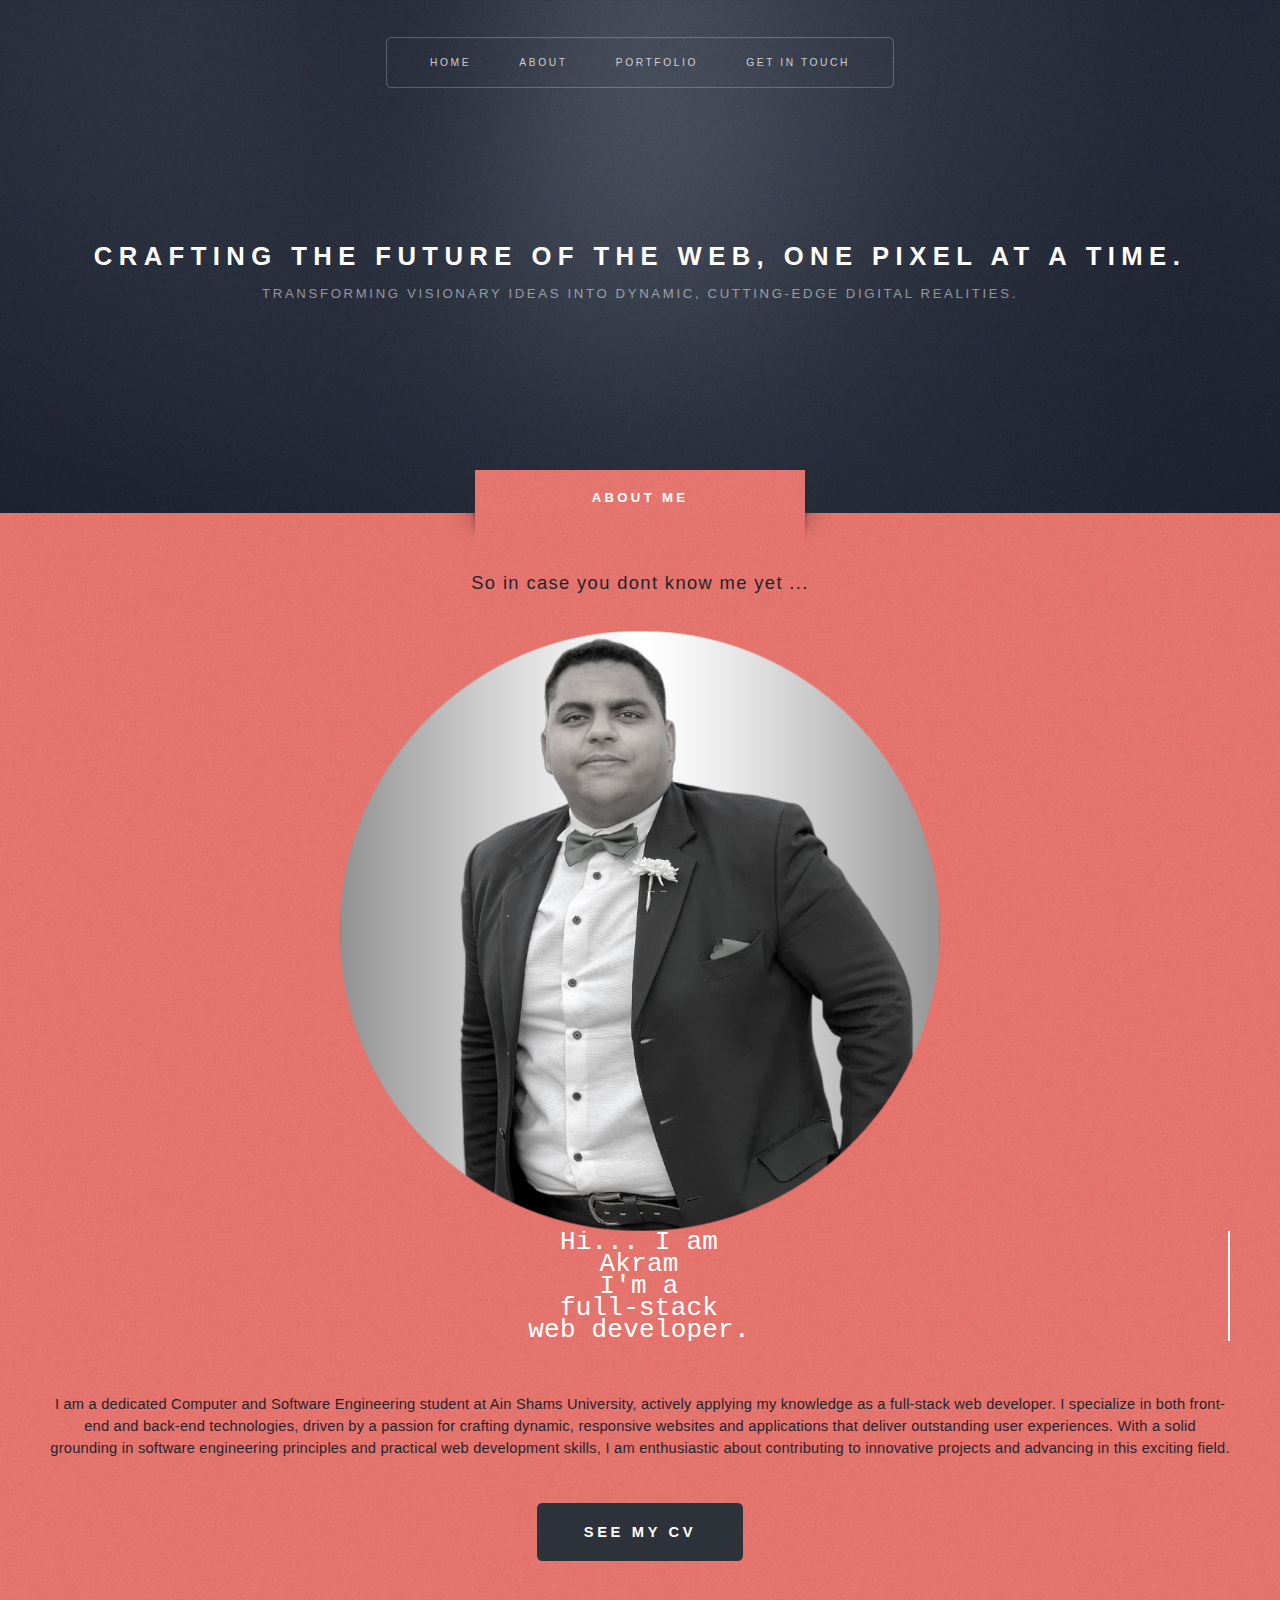
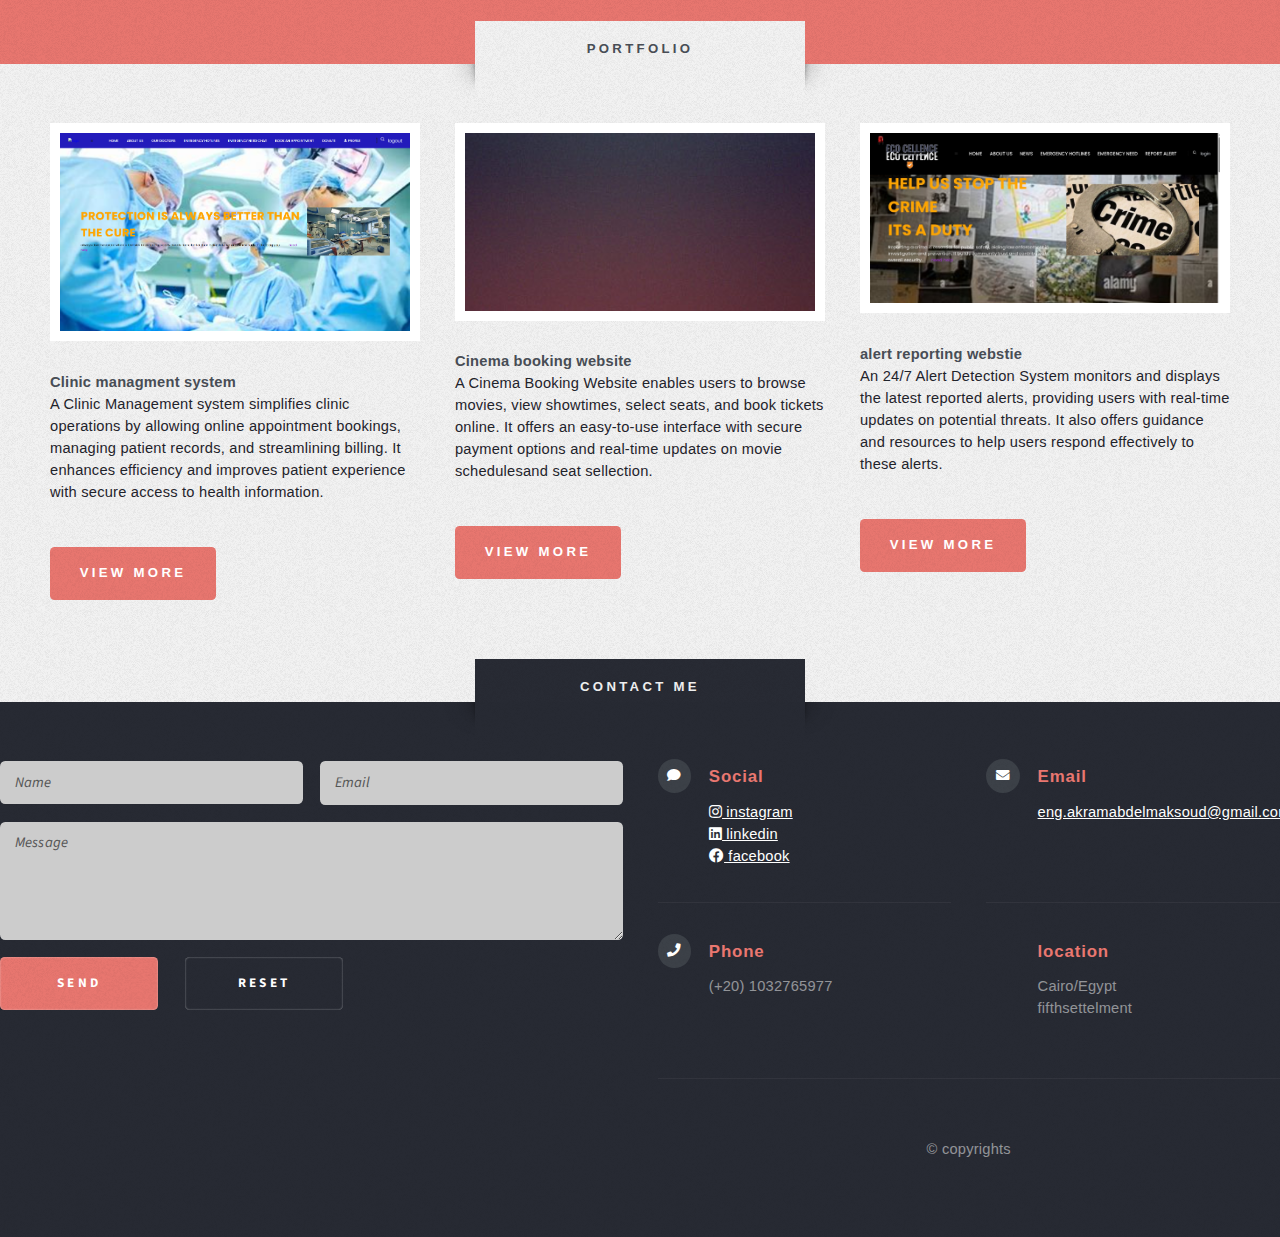
<file: index.html>
<!DOCTYPE HTML>

<html>
	<head>
		<title>Personal Website</title>
		<meta charset="utf-8" />
		<meta name="viewport" content="width=device-width, initial-scale=1, user-scalable=no" />
		<link rel="stylesheet" href="assets/css/main.css" />
	</head>
	<body class="homepage is-preload">
		<div id="page-wrapper">

			<!-- Header -->
				<section id="header" class="wrapper">

					<!-- Logo -->
						<div id="logo">
							<h1><a href="index.html">Crafting the future of the web, one pixel at a time.</a></h1>
							<p>Transforming visionary ideas into dynamic, cutting-edge digital realities.</p>
						</div>

					<!-- Nav -->
						<nav id="nav">
							<ul>
								<li class="current"><a href="index.html">Home</a></li>
								<li><a href="#intro">about</a></li>
								<li>
									<a href="#Portfolio">portfolio</a>
									<ul>
										<li><a href="#">cinema project</a></li>
										<li><a href="#">clinic managment system</a></li>
										<li><a href="#">alert detection website</a></li>
									</ul>
								</li>
								<li><a href="#footer">get in touch</a></li>
							</ul>
						</nav>

				</section>

			<!-- Intro -->
				<section id="intro" class="wrapper style1">
					<div class="title">About ME</div>
					<div class="container">
						<p class="style1">So in case you dont know me yet ...</p>
						<img src="images/profile linkedin.png" alt="AboutMe Image">

						<p class="style10">
							Hi... I am<br class="mobile-hider"/> Akram<br class="mobile-hider"/> 
							I'm a <br class="mobile-hider"/>full-stack <br class="mobile-hider"/>web developer.
						</p>
						<p>I am a dedicated Computer and Software Engineering student at
							Ain Shams University, actively applying my knowledge as a
							full-stack web developer. I specialize in both front-end
							and back-end technologies, driven by a passion for crafting
							dynamic, responsive websites and applications that deliver
							outstanding user experiences. With a solid grounding in 
							software engineering principles and practical web development
							skills, I am enthusiastic about contributing to innovative 
							projects and advancing in this exciting field.</p>
						<ul class="actions">
							<li><a href="https://drive.google.com/file/d/1o6z_9PJFH8rTuHRK4do12dJq0I4qUUnv/view?usp=drive_link" class="button style3 large">See My Cv</a></li>
						</ul>
					</div>
				</section>

			
				<section id="Portfolio" class="wrapper style3">
					<div class="title">Portfolio</div>
					<div class="container">
						<div class="row aln-center">
							<div class="col-4 col-12-medium">
								<section class="highlight">
									<a href="clininc port.html" class="image featured"><img src="images/home medical project .png" alt="" /></a>
									<h3><a href="clininc port.html">Clinic managment system</a></h3>
									<p>A Clinic Management system simplifies clinic operations by allowing online appointment bookings, 
										managing patient records, and streamlining billing. It enhances efficiency and improves patient 
										experience with secure access to health information.</p>
									<ul class="actions">
										<li><a href="clininc port.html" class="button style1">view More</a></li>
									</ul>
								</section>
							</div>
							<div class="col-4 col-12-medium">
								<section class="highlight">
									<a href="cinema port.html" class="image featured"><img src="images/pic03.jpg" alt="" /></a>
									<h3><a href="cinema port.html">Cinema booking website</a></h3>
									<p>A Cinema Booking Website enables users to browse movies, view showtimes, select seats, 
										and book tickets online. It offers an easy-to-use interface with secure payment options and real-time 
										updates on movie schedulesand seat sellection.</p>
									<ul class="actions">
										<li><a href="cinema port.html" class="button style1">view More</a></li>
									</ul>
								</section>
							</div>
							<div class="col-4 col-12-medium">
								<section class="highlight">
									<a href="alert port.html" class="image featured"><img src="images/home alert .jpg" alt="" /></a>
									<h3><a href="alert port.html">alert reporting webstie</a></h3>
									<p>An 24/7 Alert Detection System monitors and displays the latest reported alerts, providing users with
										 real-time updates on potential threats.
										  It also offers guidance and resources to help users respond
										  effectively to these alerts.</p>
									<ul class="actions">
										<li><a href="alert port.html" class="button style1">view More</a></li>
									</ul>
								</section>
							</div>
						</div>
					</div>
				</section>

			<!-- Footer -->
				<section id="footer" class="wrapper">
					<div class="title">contact me</div>
						<div class="row">
							<div class="col-6 col-12-medium">

								<!-- Contact Form -->
									<section>
										<form id="contact-form" method="POST">
											<div class="row gtr-50">
												<div class="col-6 col-12-small">
													<input type="text" name="name" id="contact-name" placeholder="Name" required />
													<small id="nameError" style="color: red; display: none;">Please enter your name.</small>
												</div>
												<div class="col-6 col-12-small">
													<input type="email" name="email" id="contact-email" placeholder="Email" required />
													<small id="emailError" style="color: red; display: none;">Please enter a valid email address.</small>
												</div>
												<div class="col-12">
													<textarea name="message" id="contact-message" placeholder="Message" rows="4" required></textarea>
													<small id="messageError" style="color: red; display: none;">Please enter a message.</small>
												</div>
												<div class="col-12">
													<ul class="actions">
														<li><input type="submit" class="style1" value="Send" /></li>
														<li><input type="reset" class="style2" value="Reset" /></li>
													</ul>
												</div>
											</div>
										</form>
										
										<!-- Success Message -->
										<p id="successMessage" style="display: none; color: green;">Thank you! Your message has been sent.</p>
										<!-- Error Message -->
										<p id="errorMessage" style="display: none; color: red;">There was a problem with the submission. Please try again later.</p>
									</section>
									<script>
										function showPopup() {
											alert("Thank you! I will contact you back.");
											document.querySelector('form').reset();
											
										}
										document.getElementById('contact-form').addEventListener('submit', function(event) {
    event.preventDefault(); // Prevent the default form submission

    var isValid = true;

    // Validate Name
    var nameField = document.getElementById('contact-name');
    var nameError = document.getElementById('nameError');
    if (nameField.value.trim() === "") {
        nameError.style.display = 'block';
        isValid = false;
    } else {
        nameError.style.display = 'none';
    }

    // Validate Email
    var emailField = document.getElementById('contact-email');
    var emailError = document.getElementById('emailError');
    var emailPattern = /^[^ ]+@[^ ]+\.[a-z]{2,3}$/;
    if (!emailField.value.match(emailPattern)) {
        emailError.style.display = 'block';
        isValid = false;
    } else {
        emailError.style.display = 'none';
    }

    // Validate Message
    var messageField = document.getElementById('contact-message');
    var messageError = document.getElementById('messageError');
    if (messageField.value.trim() === "") {
        messageError.style.display = 'block';
        isValid = false;
    } else {
        messageError.style.display = 'none';
    }

    // If the form is valid, send the data via AJAX
    if (isValid) {
        var formData = new FormData(this);

        fetch('https://formspree.io/f/xpwabnkz', {
            method: 'POST',
            body: formData,
            headers: {
                'Accept': 'application/json'
            }
        }).then(function(response) {
            if (response.ok) {
                // Show success message
                document.getElementById('successMessage').style.display = 'block';
                // Hide error message
                document.getElementById('errorMessage').style.display = 'none';
                // Reset the form
                document.getElementById('contact-form').reset();
            } else {
                return response.json().then(function(data) {
                    // Show error message
                    document.getElementById('errorMessage').style.display = 'block';
                    console.error('Error:', data);
                });
            }
        }).catch(function(error) {
            document.getElementById('errorMessage').style.display = 'block';
            console.error('There was a problem with the submission:', error);
        });
    }
});
										
									</script>

							</div>
							<div class="col-6 col-12-medium">

								<!-- Contact -->
									<section class="feature-list small">
										<div class="row">
											
											<div class="col-6 col-12-small">
												<section>
													<h3 class="icon solid fa-comment">Social</h3>
													<p>
														<a href="https://www.instagram.com/akram_maksoud/">
															<i class="fab fa-instagram"></i> instagram
														</a><br />
														<a href="https://www.linkedin.com/in/akram-abdelmaksoud-a7137a2ba/">
															<i class="fab fa-linkedin"></i> linkedin
														</a><br />
														<a href="https://www.facebook.com/profile.php?id=100011333873055">
															<i class="fab fa-facebook"></i> facebook
														</a>
													</p>
												</section>
											</div>
											<div class="col-6 col-12-small">
												<section>
													<h3 class="icon solid fa-envelope">Email</h3>
													<p>
														<a href="#">eng.akramabdelmaksoud@gmail.com</a>
													</p>
												</section>
											</div>
											<div class="col-6 col-12-small">
												<section>
													<h3 class="icon solid fa-phone">Phone</h3>
													<p>
														(+20) 1032765977
													</p>
												</section>
											</div>
											<div class="col-6 col-12-small">
												<section>
													<h3>location</h3>
													<p>
														Cairo/Egypt<br> fifthsettelment 
													</p>
												</section>
											</div>
										</div>
										<div id="copyright">
											<p>&copy; copyrights</p>
										</div>
									</section>

							</div>
						</div>
						
					</div>
					
				</section>
				
				

		</div>
		
		
		

			<script src="assets/js/jquery.min.js"></script>
			<script src="assets/js/jquery.dropotron.min.js"></script>
			<script src="assets/js/browser.min.js"></script>
			<script src="assets/js/breakpoints.min.js"></script>
			<script src="assets/js/util.js"></script>
			<script src="assets/js/main.js"></script>

	</body>
</html>
</file>
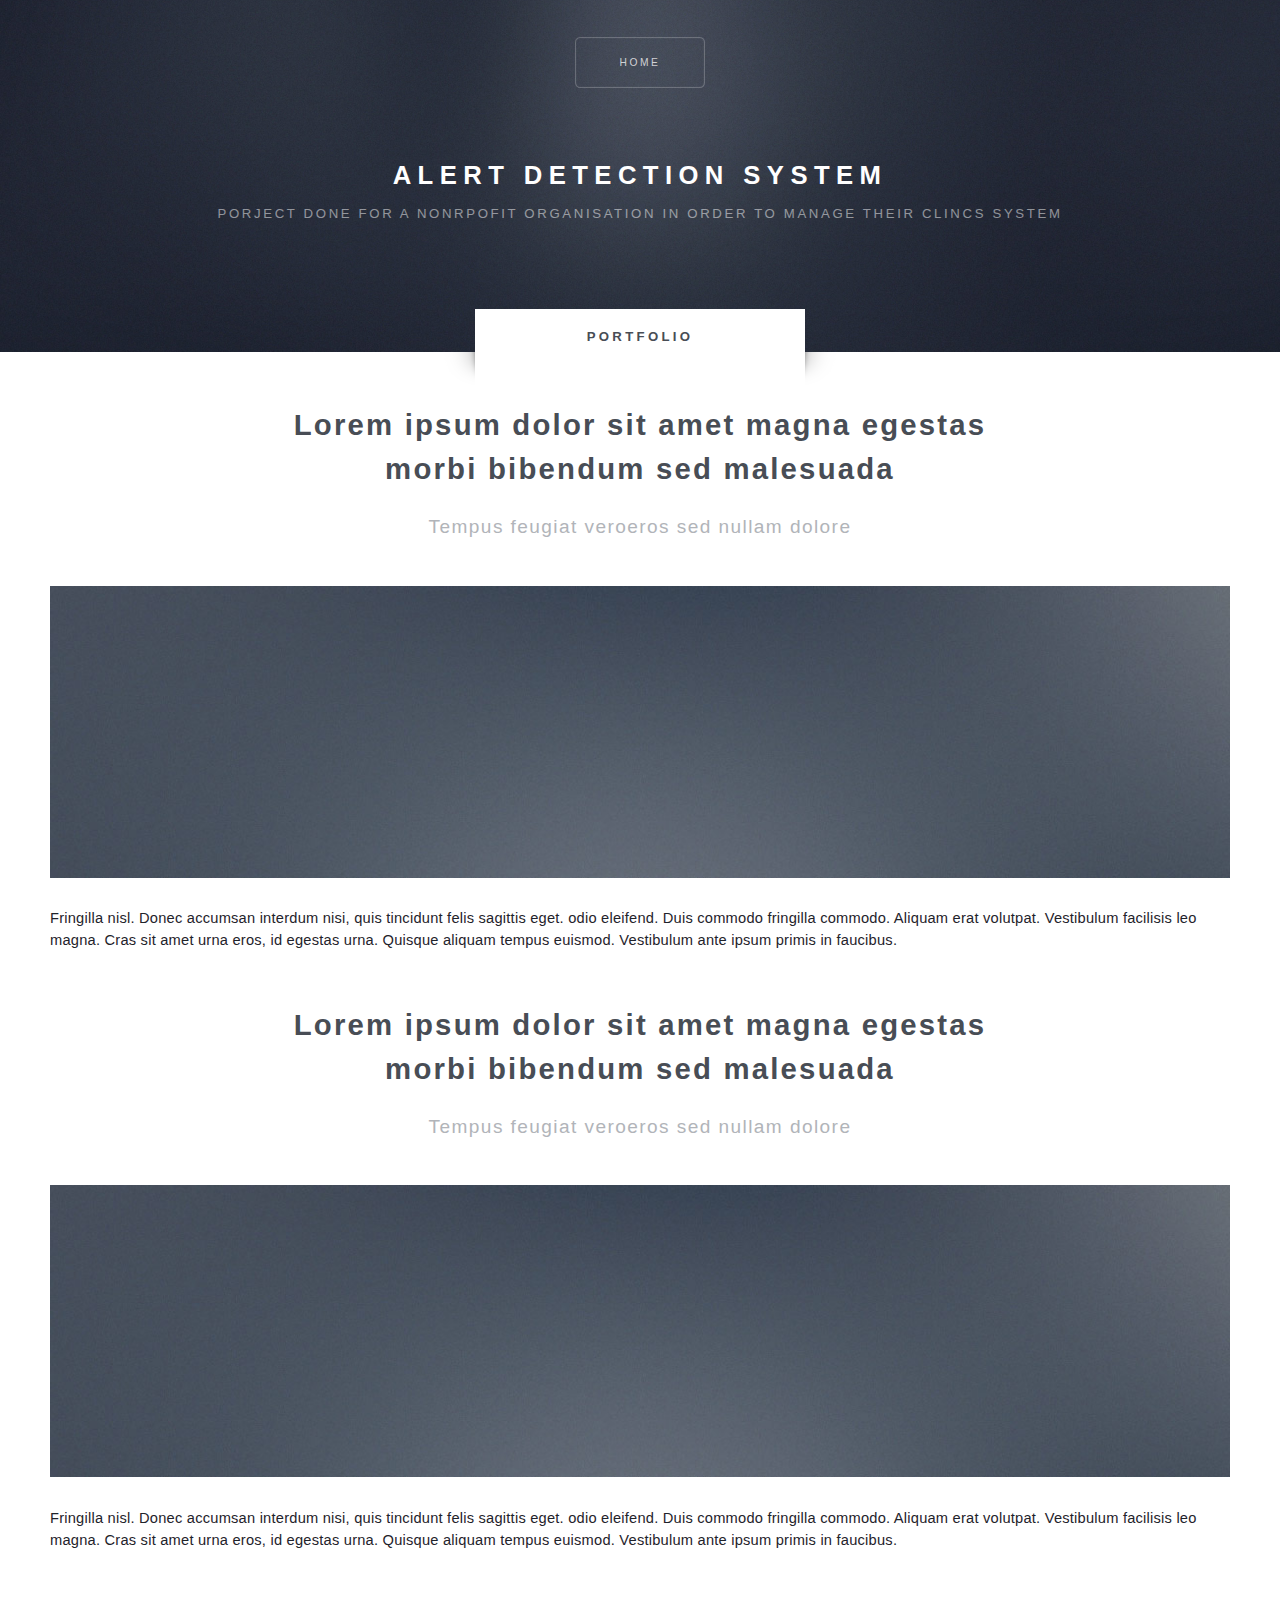
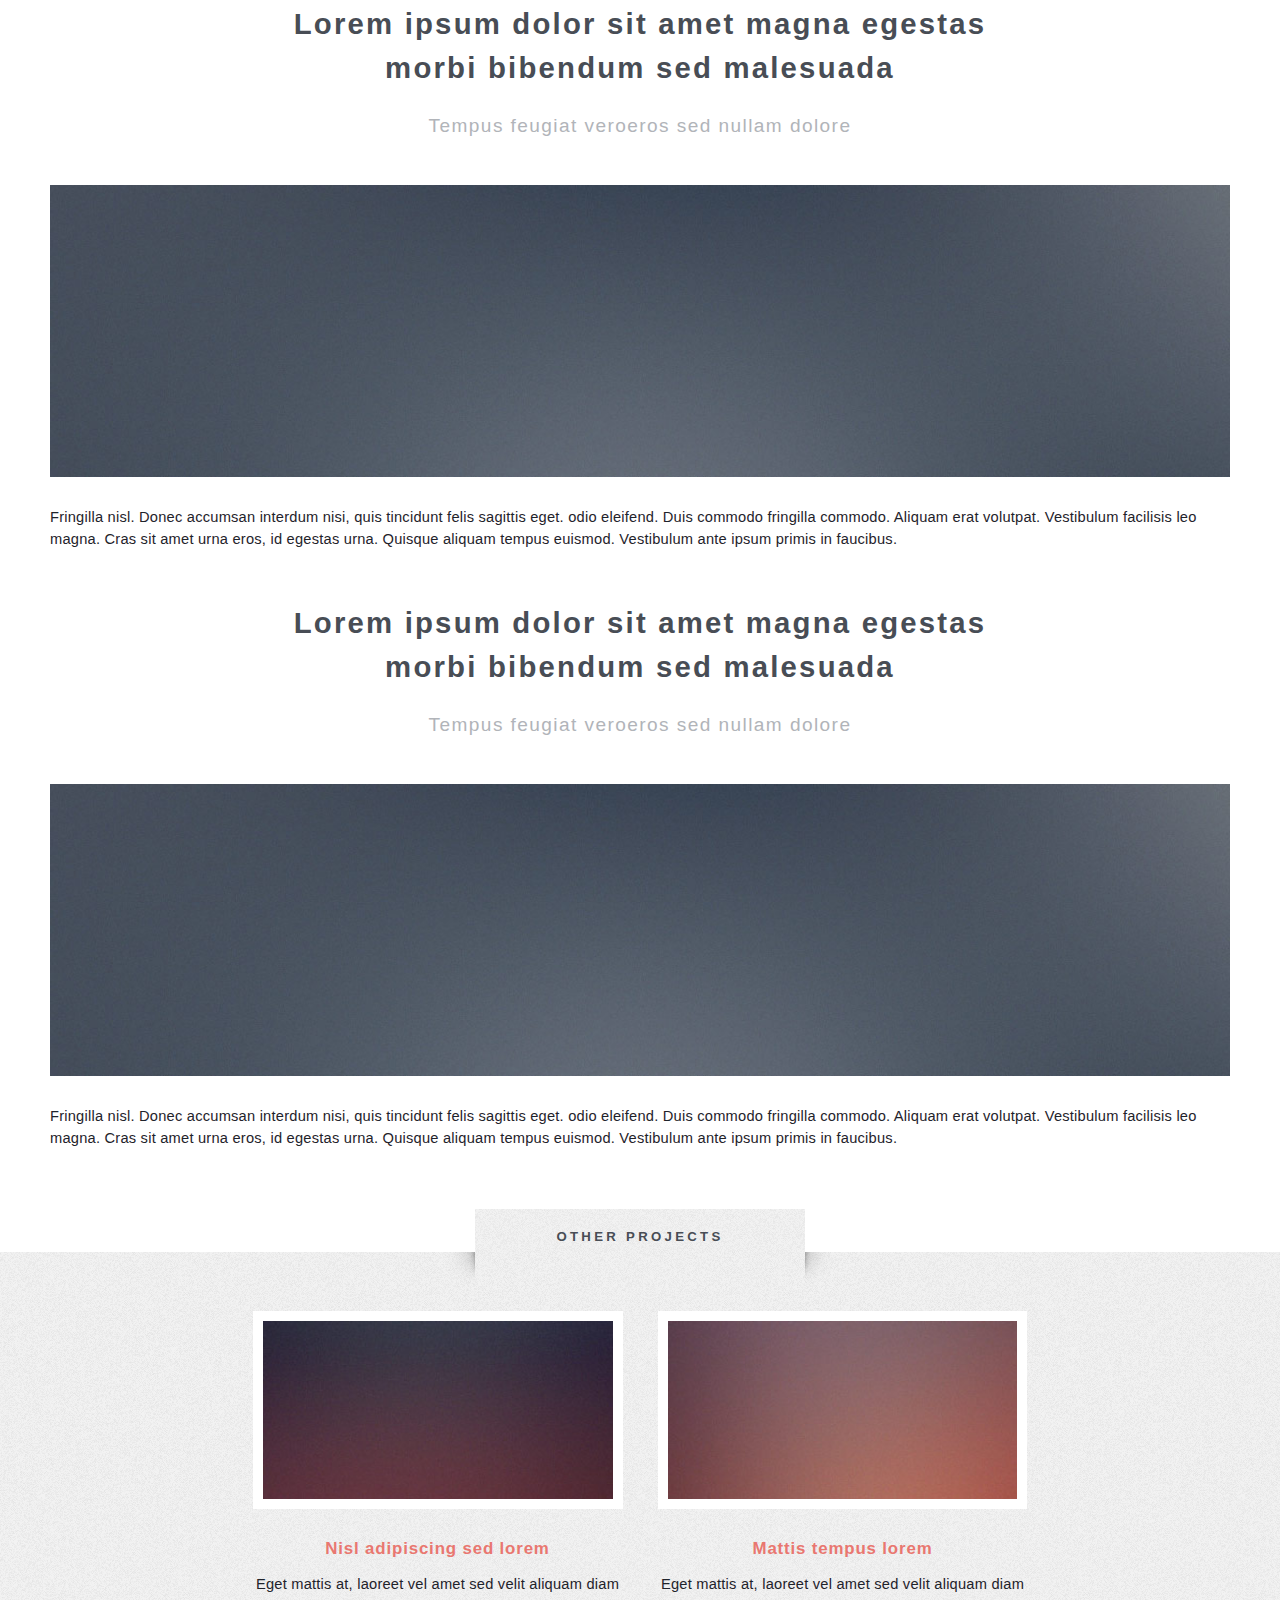
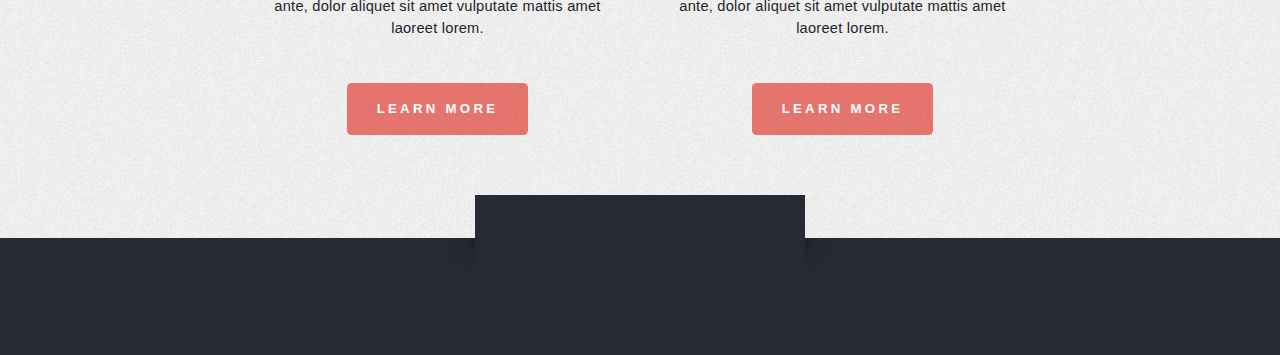
<file: alert port.html>
<!DOCTYPE HTML>
<!--
	Escape Velocity by HTML5 UP
	html5up.net | @ajlkn
	Free for personal and commercial use under the CCA 3.0 license (html5up.net/license)
-->
<html>
	<head>
		<title>clininc project</title>
		<meta charset="utf-8" />
		<meta name="viewport" content="width=device-width, initial-scale=1, user-scalable=no" />
		<link rel="stylesheet" href="assets/css/main.css" />
	</head>
	<body class="no-sidebar is-preload">
		<div id="page-wrapper">

			<!-- Header -->
				<section id="header" class="wrapper">

					<!-- Logo -->
						<div id="logo">
							<h1><a href="index.html">alert detection system</a></h1>
							<p>porject done for a nonrpofit organisation in order to manage their clincs system</p>
						</div>

					<!-- Nav -->
						<nav id="nav">
							<ul>
								<li><a href="index.html">Home</a></li>
								
							</ul>
						</nav>

				</section>

			<!-- Main -->
				<div id="main" class="wrapper style2">
					<div class="title">portfolio</div>
					<div class="container">

						<!-- Content -->
							<div id="content">
								<article class="box post">
									<header class="style1">
										<h2>Lorem ipsum dolor sit amet magna egestas<br class="mobile-hide" />
										morbi bibendum sed malesuada</h2>
										<p>Tempus feugiat veroeros sed nullam dolore</p>
									</header>
									<a href="#" class="image featured">
										<img src="images/pic01.jpg" alt="" />
									</a>
									<p>Fringilla nisl. Donec accumsan interdum nisi, quis tincidunt felis sagittis eget.
									odio eleifend. Duis commodo fringilla commodo. Aliquam erat volutpat. Vestibulum
									facilisis leo magna. Cras sit amet urna eros, id egestas urna. Quisque aliquam
									tempus euismod. Vestibulum ante ipsum primis in faucibus.</p>
									
								</article>
								<article class="box post">
									<header class="style1">
										<h2>Lorem ipsum dolor sit amet magna egestas<br class="mobile-hide" />
										morbi bibendum sed malesuada</h2>
										<p>Tempus feugiat veroeros sed nullam dolore</p>
									</header>
									<a href="#" class="image featured">
										<img src="images/pic01.jpg" alt="" />
									</a>
									<p>Fringilla nisl. Donec accumsan interdum nisi, quis tincidunt felis sagittis eget.
									odio eleifend. Duis commodo fringilla commodo. Aliquam erat volutpat. Vestibulum
									facilisis leo magna. Cras sit amet urna eros, id egestas urna. Quisque aliquam
									tempus euismod. Vestibulum ante ipsum primis in faucibus.</p>
									
								</article>
								<article class="box post">
									<header class="style1">
										<h2>Lorem ipsum dolor sit amet magna egestas<br class="mobile-hide" />
										morbi bibendum sed malesuada</h2>
										<p>Tempus feugiat veroeros sed nullam dolore</p>
									</header>
									<a href="#" class="image featured">
										<img src="images/pic01.jpg" alt="" />
									</a>
									<p>Fringilla nisl. Donec accumsan interdum nisi, quis tincidunt felis sagittis eget.
									odio eleifend. Duis commodo fringilla commodo. Aliquam erat volutpat. Vestibulum
									facilisis leo magna. Cras sit amet urna eros, id egestas urna. Quisque aliquam
									tempus euismod. Vestibulum ante ipsum primis in faucibus.</p>
									
								</article>
								<article class="box post">
									<header class="style1">
										<h2>Lorem ipsum dolor sit amet magna egestas<br class="mobile-hide" />
										morbi bibendum sed malesuada</h2>
										<p>Tempus feugiat veroeros sed nullam dolore</p>
									</header>
									<a href="#" class="image featured">
										<img src="images/pic01.jpg" alt="" />
									</a>
									<p>Fringilla nisl. Donec accumsan interdum nisi, quis tincidunt felis sagittis eget.
									odio eleifend. Duis commodo fringilla commodo. Aliquam erat volutpat. Vestibulum
									facilisis leo magna. Cras sit amet urna eros, id egestas urna. Quisque aliquam
									tempus euismod. Vestibulum ante ipsum primis in faucibus.</p>
									
								</article>
							</div>

					</div>
				</div>

			<!-- Highlights -->
				<section id="highlights" class="wrapper style3">
					<div class="title">other projects</div>
					<div class="container">
						<div class="row aln-center">
							
							<div class="col-4 col-12-medium">
								<section class="highlight">
									<a href="#" class="image featured"><img src="images/pic03.jpg" alt="" /></a>
									<h3><a href="#">Nisl adipiscing sed lorem</a></h3>
									<p>Eget mattis at, laoreet vel amet sed velit aliquam diam ante, dolor aliquet sit amet vulputate mattis amet laoreet lorem.</p>
									<ul class="actions">
										<li><a href="#" class="button style1">Learn More</a></li>
									</ul>
								</section>
							</div>
							<div class="col-4 col-12-medium">
								<section class="highlight">
									<a href="#" class="image featured"><img src="images/pic04.jpg" alt="" /></a>
									<h3><a href="#">Mattis tempus lorem</a></h3>
									<p>Eget mattis at, laoreet vel amet sed velit aliquam diam ante, dolor aliquet sit amet vulputate mattis amet laoreet lorem.</p>
									<ul class="actions">
										<li><a href="#" class="button style1">Learn More</a></li>
									</ul>
								</section>
							</div>
						</div>
					</div>
				</section>

			<!-- Footer -->
				<section id="footer" class="wrapper">
					<div class="title"></div>
					<div class="container">
						
						
				</section>

		</div>

		<!-- Scripts -->
			<script src="assets/js/jquery.min.js"></script>
			<script src="assets/js/jquery.dropotron.min.js"></script>
			<script src="assets/js/browser.min.js"></script>
			<script src="assets/js/breakpoints.min.js"></script>
			<script src="assets/js/util.js"></script>
			<script src="assets/js/main.js"></script>

	</body>
</html>
</file>
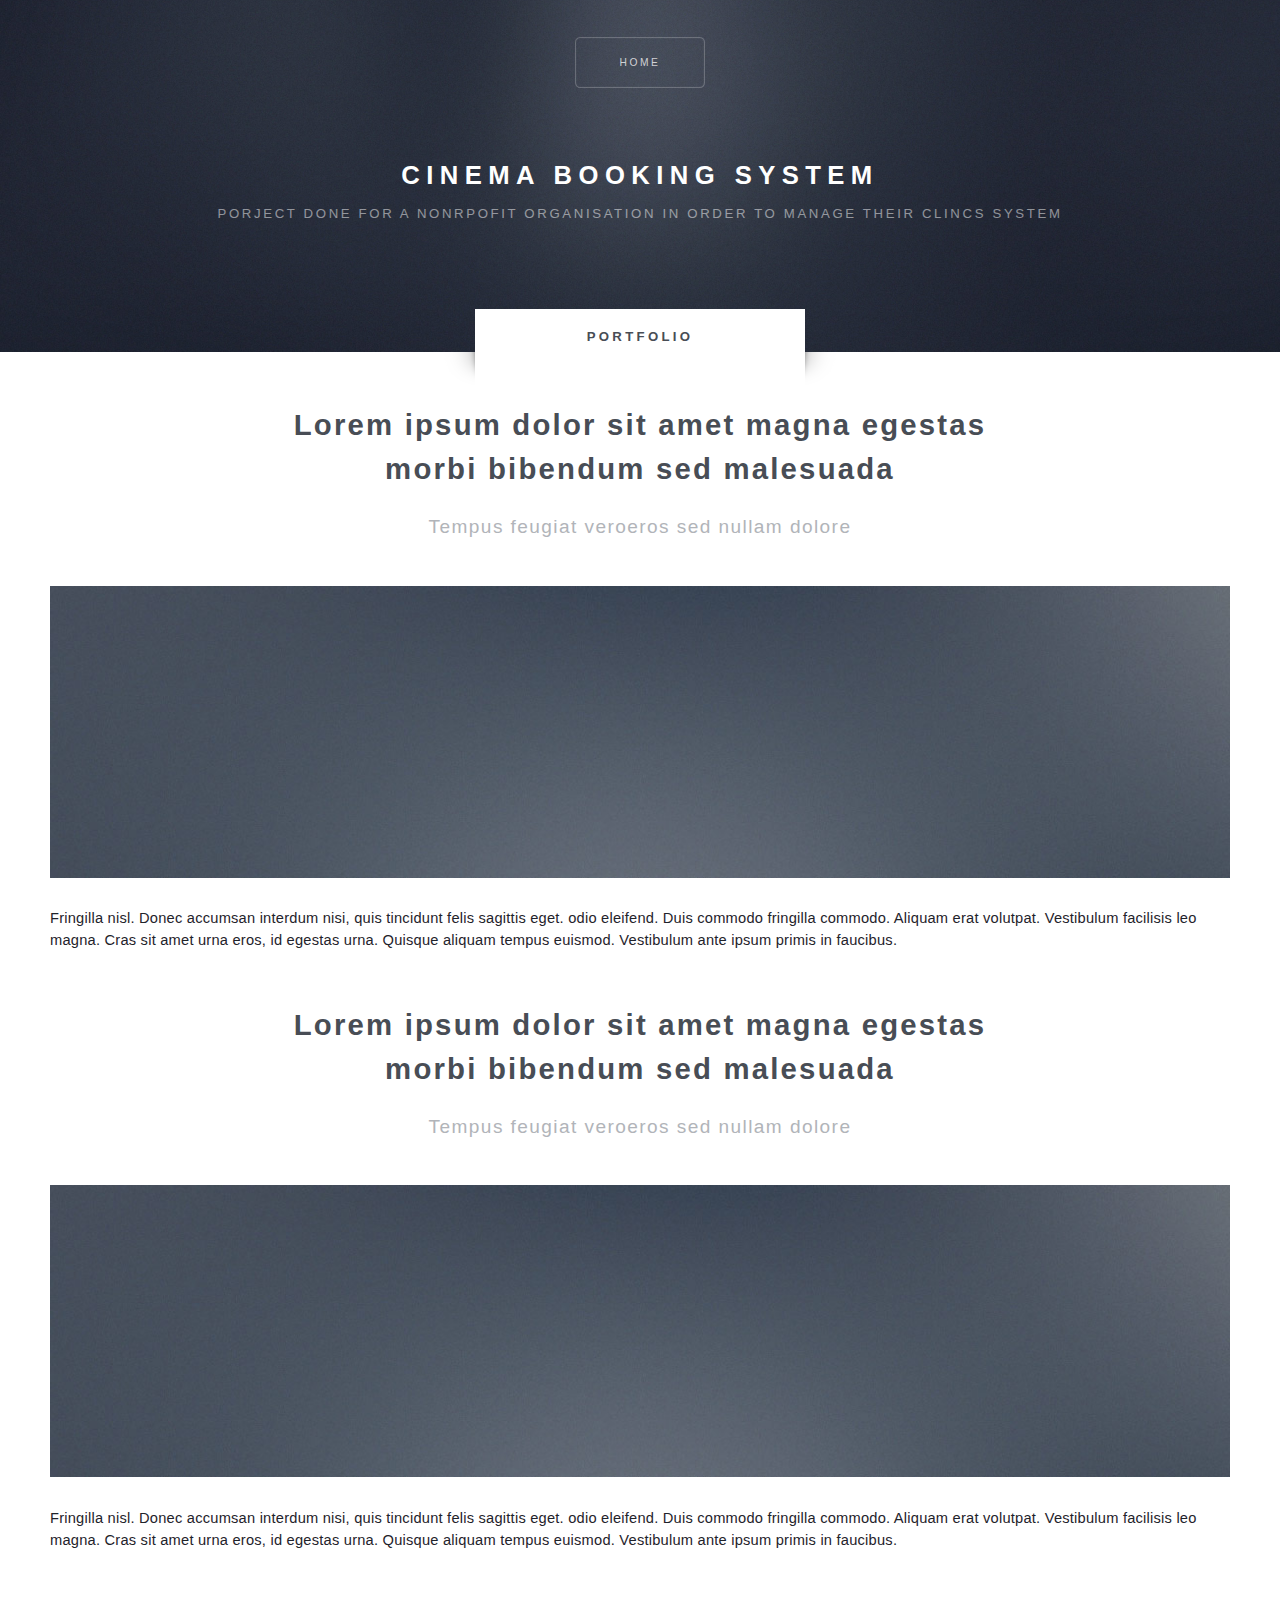
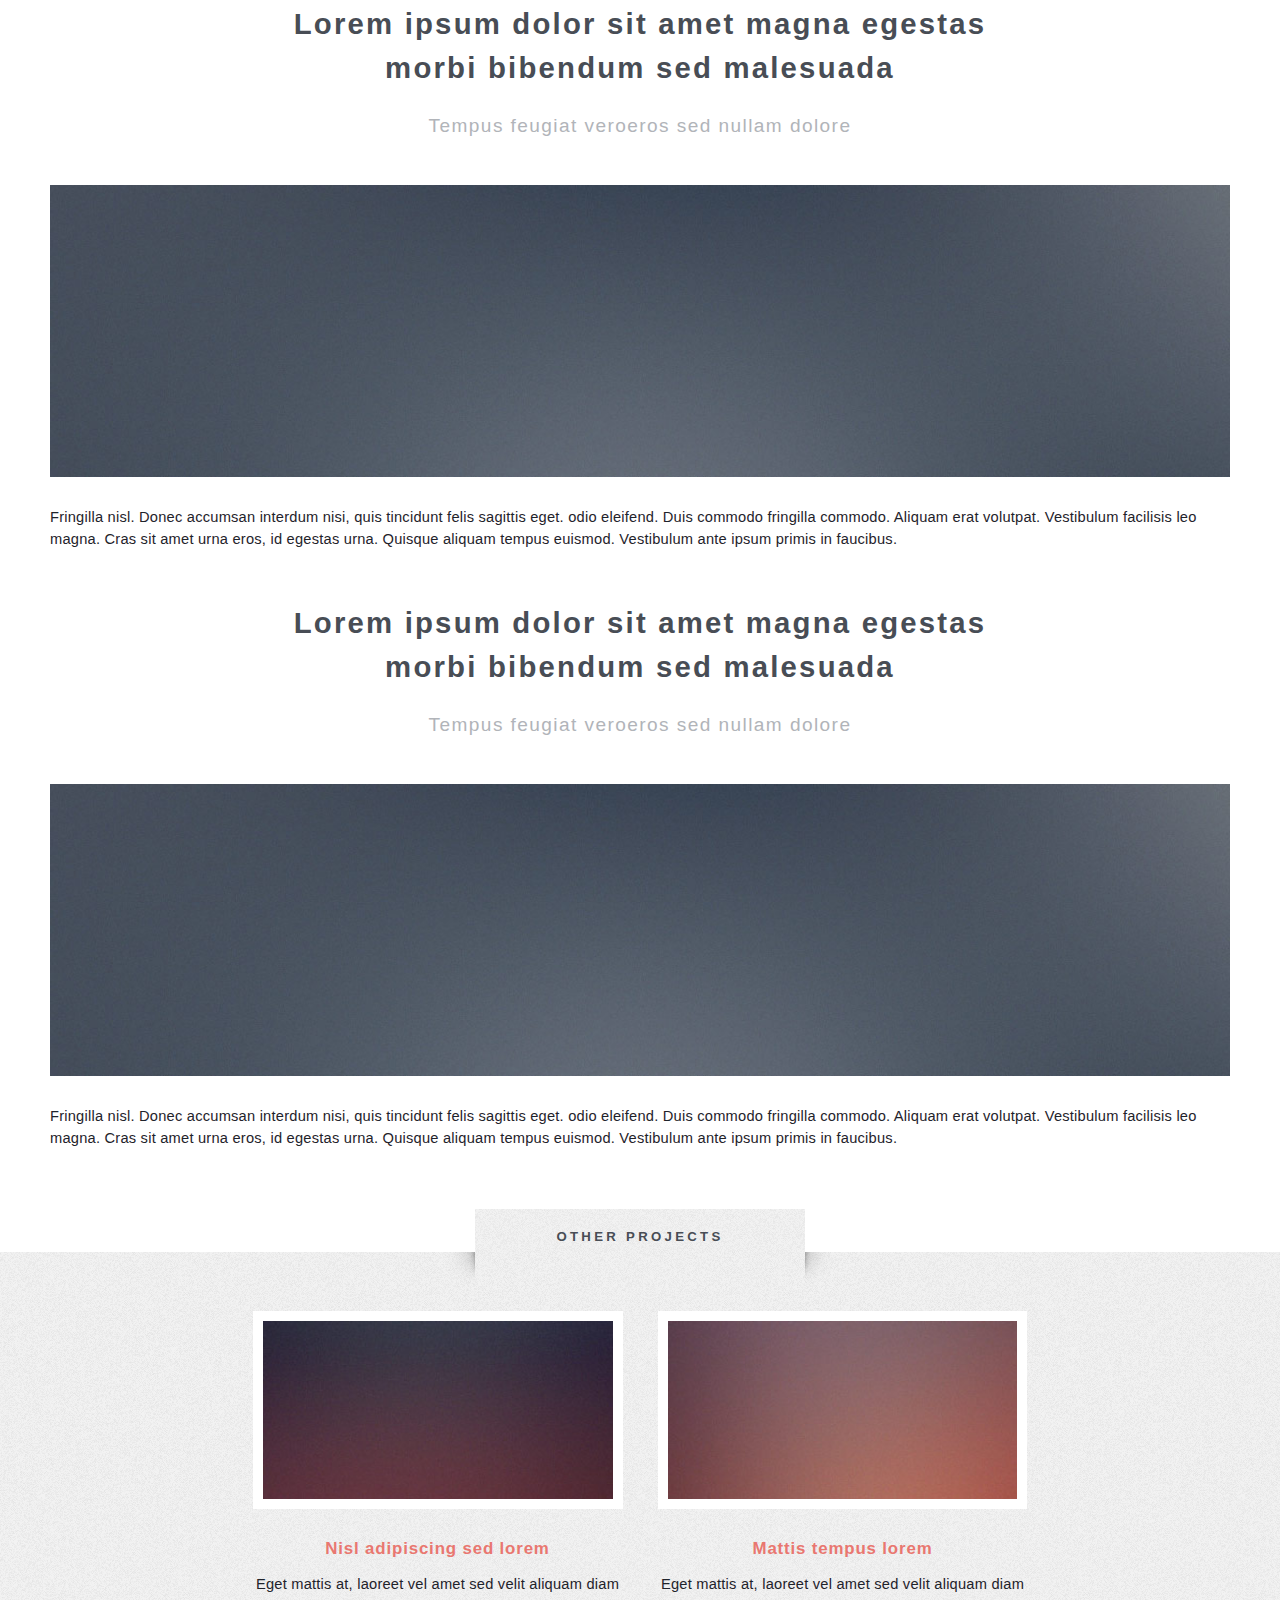
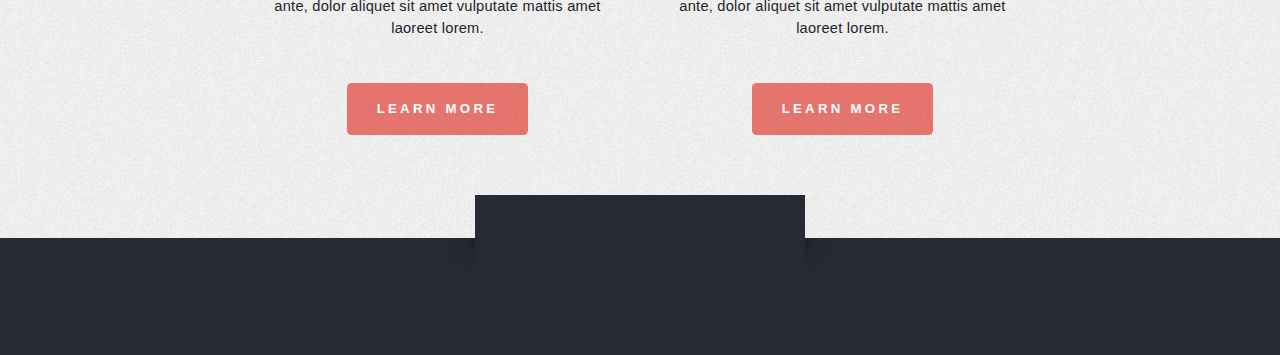
<file: cinema port.html>
<!DOCTYPE HTML>
<!--
	Escape Velocity by HTML5 UP
	html5up.net | @ajlkn
	Free for personal and commercial use under the CCA 3.0 license (html5up.net/license)
-->
<html>
	<head>
		<title>clininc project</title>
		<meta charset="utf-8" />
		<meta name="viewport" content="width=device-width, initial-scale=1, user-scalable=no" />
		<link rel="stylesheet" href="assets/css/main.css" />
	</head>
	<body class="no-sidebar is-preload">
		<div id="page-wrapper">

			<!-- Header -->
				<section id="header" class="wrapper">

					<!-- Logo -->
						<div id="logo">
							<h1><a href="index.html">cinema booking system</a></h1>
							<p>porject done for a nonrpofit organisation in order to manage their clincs system</p>
						</div>

					<!-- Nav -->
						<nav id="nav">
							<ul>
								<li><a href="index.html">Home</a></li>
								
							</ul>
						</nav>

				</section>

			<!-- Main -->
				<div id="main" class="wrapper style2">
					<div class="title">portfolio</div>
					<div class="container">

						<!-- Content -->
							<div id="content">
								<article class="box post">
									<header class="style1">
										<h2>Lorem ipsum dolor sit amet magna egestas<br class="mobile-hide" />
										morbi bibendum sed malesuada</h2>
										<p>Tempus feugiat veroeros sed nullam dolore</p>
									</header>
									<a href="#" class="image featured">
										<img src="images/pic01.jpg" alt="" />
									</a>
									<p>Fringilla nisl. Donec accumsan interdum nisi, quis tincidunt felis sagittis eget.
									odio eleifend. Duis commodo fringilla commodo. Aliquam erat volutpat. Vestibulum
									facilisis leo magna. Cras sit amet urna eros, id egestas urna. Quisque aliquam
									tempus euismod. Vestibulum ante ipsum primis in faucibus.</p>
									
								</article>
								<article class="box post">
									<header class="style1">
										<h2>Lorem ipsum dolor sit amet magna egestas<br class="mobile-hide" />
										morbi bibendum sed malesuada</h2>
										<p>Tempus feugiat veroeros sed nullam dolore</p>
									</header>
									<a href="#" class="image featured">
										<img src="images/pic01.jpg" alt="" />
									</a>
									<p>Fringilla nisl. Donec accumsan interdum nisi, quis tincidunt felis sagittis eget.
									odio eleifend. Duis commodo fringilla commodo. Aliquam erat volutpat. Vestibulum
									facilisis leo magna. Cras sit amet urna eros, id egestas urna. Quisque aliquam
									tempus euismod. Vestibulum ante ipsum primis in faucibus.</p>
									
								</article>
								<article class="box post">
									<header class="style1">
										<h2>Lorem ipsum dolor sit amet magna egestas<br class="mobile-hide" />
										morbi bibendum sed malesuada</h2>
										<p>Tempus feugiat veroeros sed nullam dolore</p>
									</header>
									<a href="#" class="image featured">
										<img src="images/pic01.jpg" alt="" />
									</a>
									<p>Fringilla nisl. Donec accumsan interdum nisi, quis tincidunt felis sagittis eget.
									odio eleifend. Duis commodo fringilla commodo. Aliquam erat volutpat. Vestibulum
									facilisis leo magna. Cras sit amet urna eros, id egestas urna. Quisque aliquam
									tempus euismod. Vestibulum ante ipsum primis in faucibus.</p>
									
								</article>
								<article class="box post">
									<header class="style1">
										<h2>Lorem ipsum dolor sit amet magna egestas<br class="mobile-hide" />
										morbi bibendum sed malesuada</h2>
										<p>Tempus feugiat veroeros sed nullam dolore</p>
									</header>
									<a href="#" class="image featured">
										<img src="images/pic01.jpg" alt="" />
									</a>
									<p>Fringilla nisl. Donec accumsan interdum nisi, quis tincidunt felis sagittis eget.
									odio eleifend. Duis commodo fringilla commodo. Aliquam erat volutpat. Vestibulum
									facilisis leo magna. Cras sit amet urna eros, id egestas urna. Quisque aliquam
									tempus euismod. Vestibulum ante ipsum primis in faucibus.</p>
									
								</article>
							</div>

					</div>
				</div>

			<!-- Highlights -->
				<section id="highlights" class="wrapper style3">
					<div class="title">other projects</div>
					<div class="container">
						<div class="row aln-center">
							
							<div class="col-4 col-12-medium">
								<section class="highlight">
									<a href="#" class="image featured"><img src="images/pic03.jpg" alt="" /></a>
									<h3><a href="#">Nisl adipiscing sed lorem</a></h3>
									<p>Eget mattis at, laoreet vel amet sed velit aliquam diam ante, dolor aliquet sit amet vulputate mattis amet laoreet lorem.</p>
									<ul class="actions">
										<li><a href="#" class="button style1">Learn More</a></li>
									</ul>
								</section>
							</div>
							<div class="col-4 col-12-medium">
								<section class="highlight">
									<a href="#" class="image featured"><img src="images/pic04.jpg" alt="" /></a>
									<h3><a href="#">Mattis tempus lorem</a></h3>
									<p>Eget mattis at, laoreet vel amet sed velit aliquam diam ante, dolor aliquet sit amet vulputate mattis amet laoreet lorem.</p>
									<ul class="actions">
										<li><a href="#" class="button style1">Learn More</a></li>
									</ul>
								</section>
							</div>
						</div>
					</div>
				</section>

			<!-- Footer -->
				<section id="footer" class="wrapper">
					<div class="title"></div>
					<div class="container">
						
						
				</section>

		</div>

		<!-- Scripts -->
			<script src="assets/js/jquery.min.js"></script>
			<script src="assets/js/jquery.dropotron.min.js"></script>
			<script src="assets/js/browser.min.js"></script>
			<script src="assets/js/breakpoints.min.js"></script>
			<script src="assets/js/util.js"></script>
			<script src="assets/js/main.js"></script>

	</body>
</html>
</file>
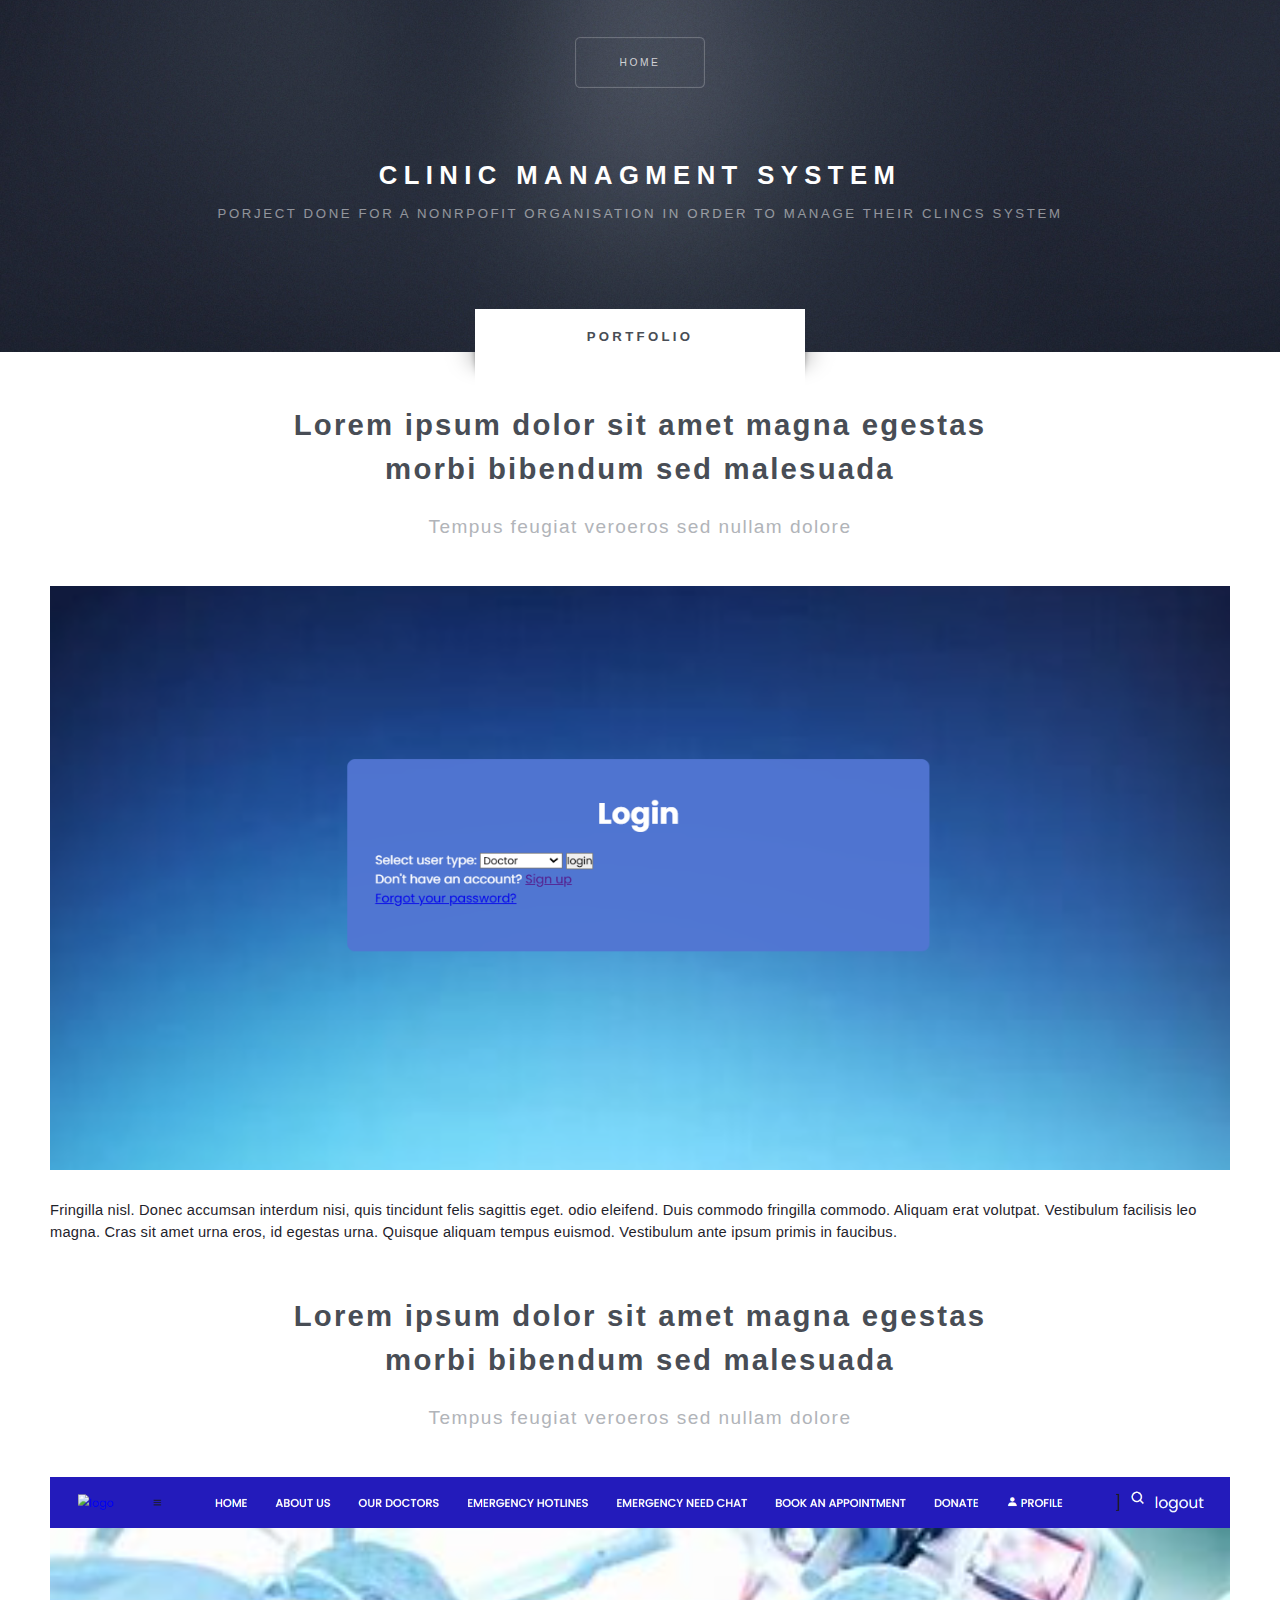
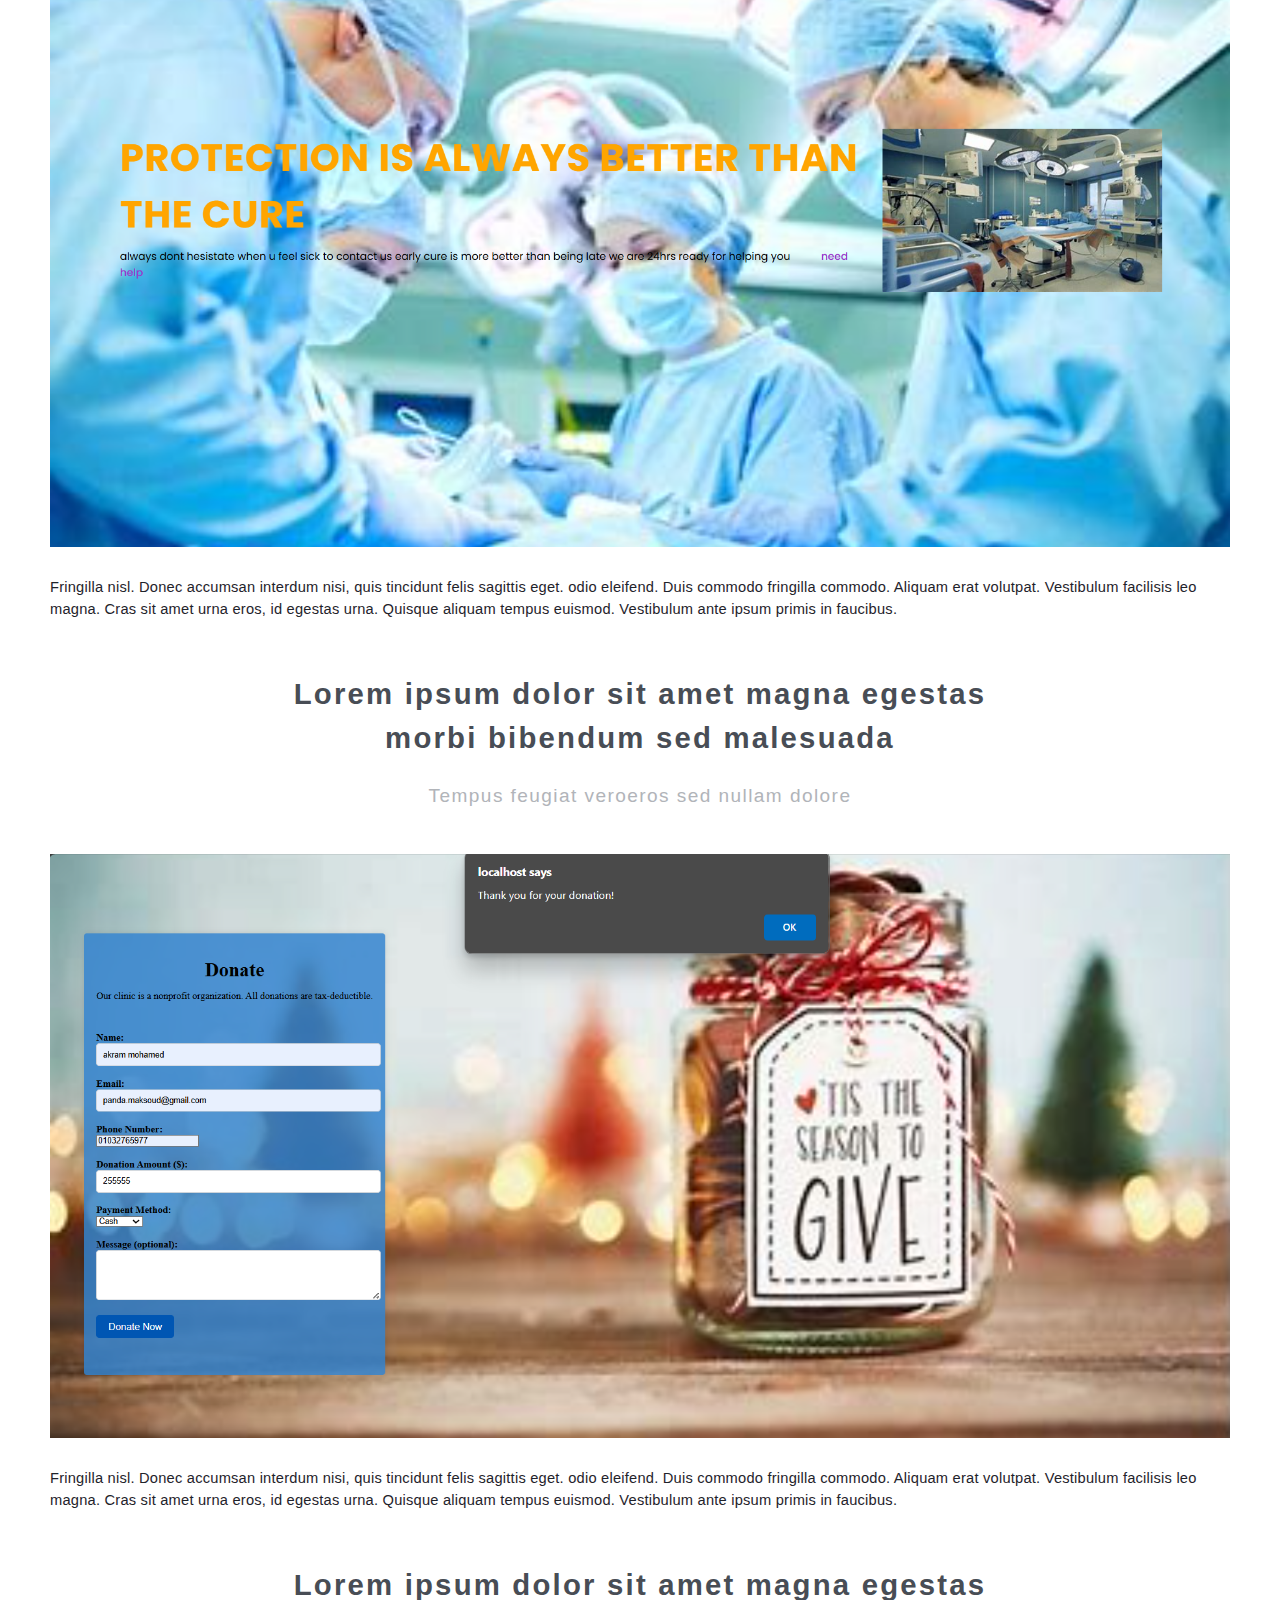
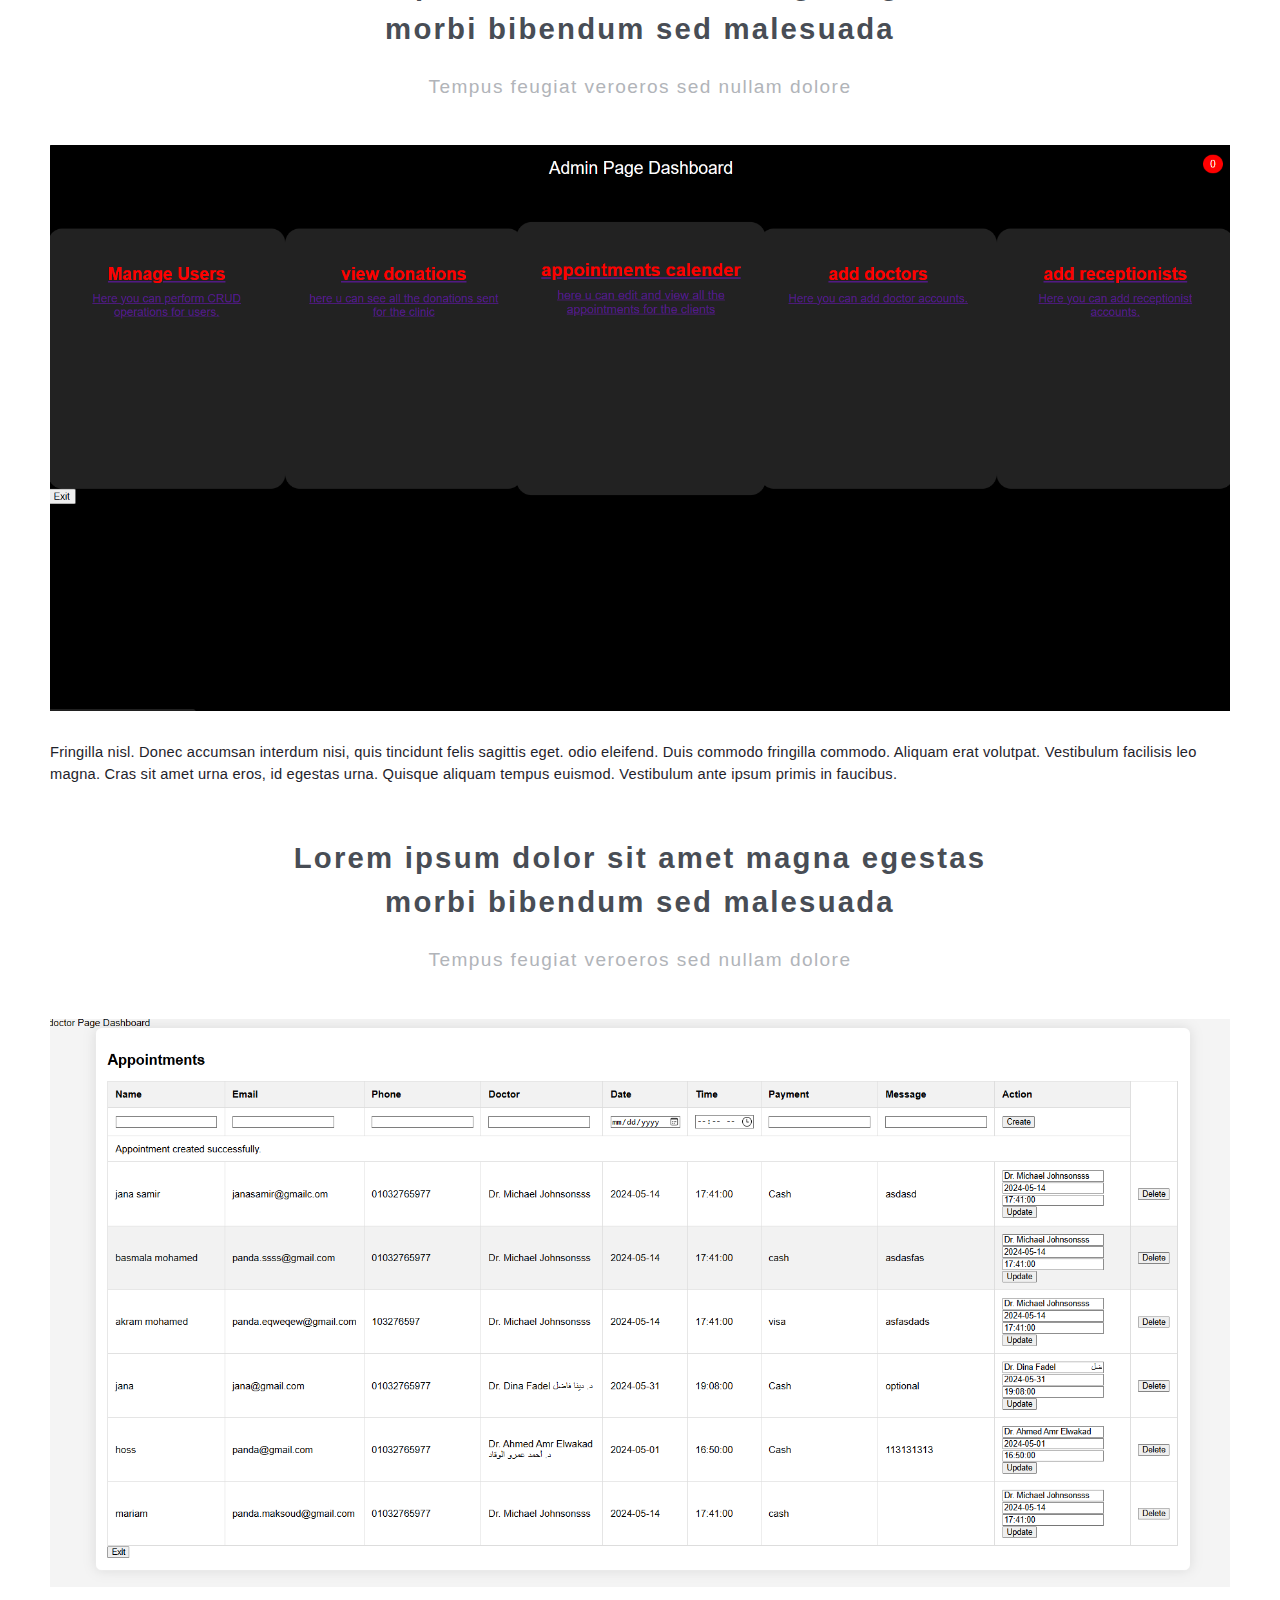
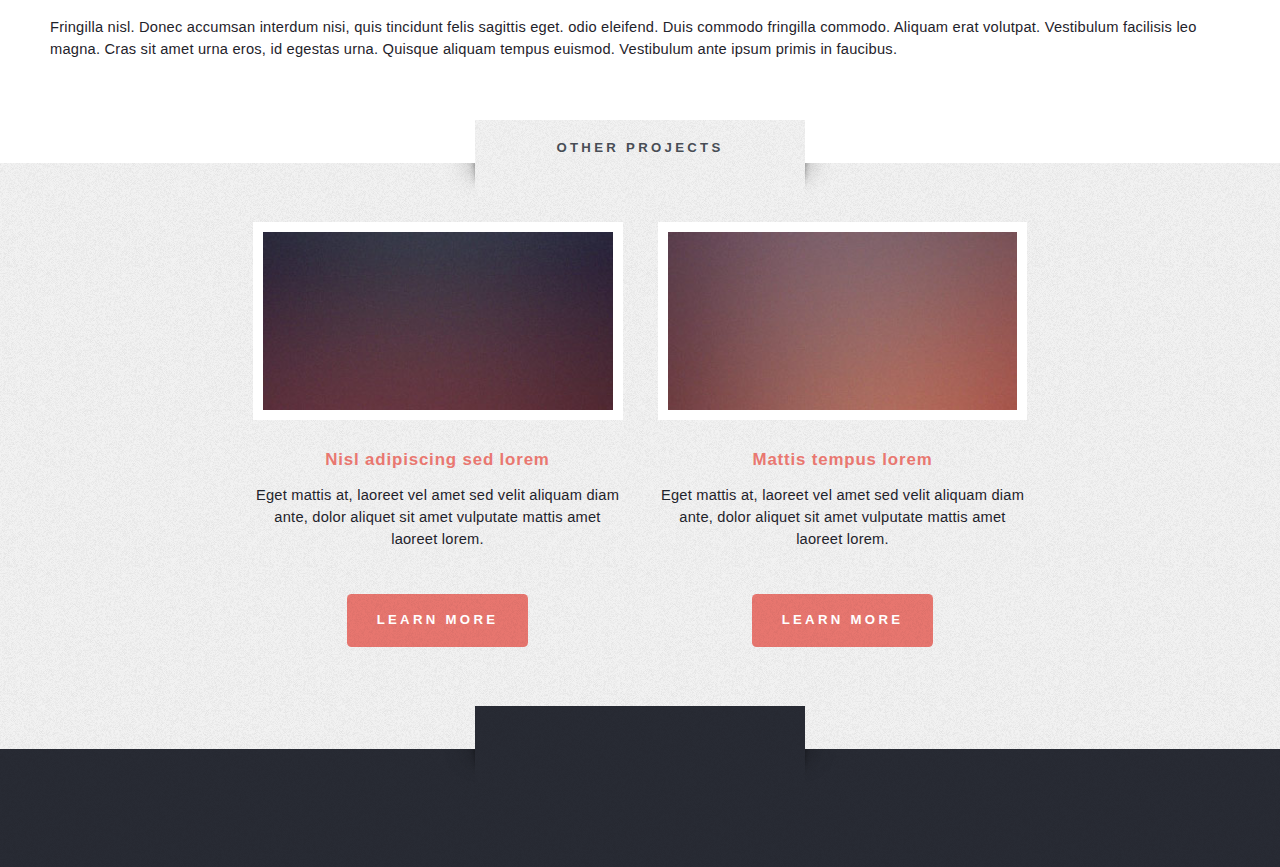
<file: clininc port.html>
<!DOCTYPE HTML>
<!--
	Escape Velocity by HTML5 UP
	html5up.net | @ajlkn
	Free for personal and commercial use under the CCA 3.0 license (html5up.net/license)
-->
<html>
	<head>
		<title>clininc project</title>
		<meta charset="utf-8" />
		<meta name="viewport" content="width=device-width, initial-scale=1, user-scalable=no" />
		<link rel="stylesheet" href="assets/css/main.css" />
	</head>
	<body class="no-sidebar is-preload">
		<div id="page-wrapper">

			<!-- Header -->
				<section id="header" class="wrapper">

					<!-- Logo -->
						<div id="logo">
							<h1><a href="index.html">clinic managment system</a></h1>
							<p>porject done for a nonrpofit organisation in order to manage their clincs system</p>
						</div>

					<!-- Nav -->
						<nav id="nav">
							<ul>
								<li><a href="index.html">Home</a></li>
								
							</ul>
						</nav>

				</section>

			<!-- Main -->
				<div id="main" class="wrapper style2">
					<div class="title">portfolio</div>
					<div class="container">

						<!-- Content -->
							<div id="content">
								<article class="box post">
									<header class="style1">
										<h2>Lorem ipsum dolor sit amet magna egestas<br class="mobile-hide" />
										morbi bibendum sed malesuada</h2>
										<p>Tempus feugiat veroeros sed nullam dolore</p>
									</header>
									<a href="#" class="image featured">
										<img src="images/login menu medicalproject.png" alt="" />
									</a>
									<p>Fringilla nisl. Donec accumsan interdum nisi, quis tincidunt felis sagittis eget.
									odio eleifend. Duis commodo fringilla commodo. Aliquam erat volutpat. Vestibulum
									facilisis leo magna. Cras sit amet urna eros, id egestas urna. Quisque aliquam
									tempus euismod. Vestibulum ante ipsum primis in faucibus.</p>
									
								</article>
								<article class="box post">
									<header class="style1">
										<h2>Lorem ipsum dolor sit amet magna egestas<br class="mobile-hide" />
										morbi bibendum sed malesuada</h2>
										<p>Tempus feugiat veroeros sed nullam dolore</p>
									</header>
									<a href="#" class="image featured">
										<img src="images/home medical project .png" alt="" />
									</a>
									<p>Fringilla nisl. Donec accumsan interdum nisi, quis tincidunt felis sagittis eget.
									odio eleifend. Duis commodo fringilla commodo. Aliquam erat volutpat. Vestibulum
									facilisis leo magna. Cras sit amet urna eros, id egestas urna. Quisque aliquam
									tempus euismod. Vestibulum ante ipsum primis in faucibus.</p>
									
								</article>
								<article class="box post">
									<header class="style1">
										<h2>Lorem ipsum dolor sit amet magna egestas<br class="mobile-hide" />
										morbi bibendum sed malesuada</h2>
										<p>Tempus feugiat veroeros sed nullam dolore</p>
									</header>
									<a href="#" class="image featured">
										<img src="images/donation medicalproject.png" alt="" />
									</a>
									<p>Fringilla nisl. Donec accumsan interdum nisi, quis tincidunt felis sagittis eget.
									odio eleifend. Duis commodo fringilla commodo. Aliquam erat volutpat. Vestibulum
									facilisis leo magna. Cras sit amet urna eros, id egestas urna. Quisque aliquam
									tempus euismod. Vestibulum ante ipsum primis in faucibus.</p>
									
								</article>
								<article class="box post">
									<header class="style1">
										<h2>Lorem ipsum dolor sit amet magna egestas<br class="mobile-hide" />
										morbi bibendum sed malesuada</h2>
										<p>Tempus feugiat veroeros sed nullam dolore</p>
									</header>
									<a href="#" class="image featured">
										<img src="images/dashboard medicalproject.png" alt="" />
									</a>
									<p>Fringilla nisl. Donec accumsan interdum nisi, quis tincidunt felis sagittis eget.
									odio eleifend. Duis commodo fringilla commodo. Aliquam erat volutpat. Vestibulum
									facilisis leo magna. Cras sit amet urna eros, id egestas urna. Quisque aliquam
									tempus euismod. Vestibulum ante ipsum primis in faucibus.</p>
									
								</article>
								<article class="box post">
									<header class="style1">
										<h2>Lorem ipsum dolor sit amet magna egestas<br class="mobile-hide" />
										morbi bibendum sed malesuada</h2>
										<p>Tempus feugiat veroeros sed nullam dolore</p>
									</header>
									<a href="#" class="image featured">
										<img src="images/appointments medical project.png" alt="" />
									</a>
									<p>Fringilla nisl. Donec accumsan interdum nisi, quis tincidunt felis sagittis eget.
									odio eleifend. Duis commodo fringilla commodo. Aliquam erat volutpat. Vestibulum
									facilisis leo magna. Cras sit amet urna eros, id egestas urna. Quisque aliquam
									tempus euismod. Vestibulum ante ipsum primis in faucibus.</p>
									
								</article>
							</div>

					</div>
				</div>

			<!-- Highlights -->
				<section id="highlights" class="wrapper style3">
					<div class="title">other projects</div>
					<div class="container">
						<div class="row aln-center">
							
							<div class="col-4 col-12-medium">
								<section class="highlight">
									<a href="#" class="image featured"><img src="images/pic03.jpg" alt="" /></a>
									<h3><a href="#">Nisl adipiscing sed lorem</a></h3>
									<p>Eget mattis at, laoreet vel amet sed velit aliquam diam ante, dolor aliquet sit amet vulputate mattis amet laoreet lorem.</p>
									<ul class="actions">
										<li><a href="#" class="button style1">Learn More</a></li>
									</ul>
								</section>
							</div>
							<div class="col-4 col-12-medium">
								<section class="highlight">
									<a href="#" class="image featured"><img src="images/pic04.jpg" alt="" /></a>
									<h3><a href="#">Mattis tempus lorem</a></h3>
									<p>Eget mattis at, laoreet vel amet sed velit aliquam diam ante, dolor aliquet sit amet vulputate mattis amet laoreet lorem.</p>
									<ul class="actions">
										<li><a href="#" class="button style1">Learn More</a></li>
									</ul>
								</section>
							</div>
						</div>
					</div>
				</section>

			<!-- Footer -->
				<section id="footer" class="wrapper">
					<div class="title"></div>
					<div class="container">
						
						
				</section>

		</div>

		<!-- Scripts -->
			<script src="assets/js/jquery.min.js"></script>
			<script src="assets/js/jquery.dropotron.min.js"></script>
			<script src="assets/js/browser.min.js"></script>
			<script src="assets/js/breakpoints.min.js"></script>
			<script src="assets/js/util.js"></script>
			<script src="assets/js/main.js"></script>

	</body>
</html>
</file>
<file: assets/css/main.css>
@import url("fontawesome-all.min.css");
@import url("https://fonts.googleapis.com/css?family=Source+Sans+Pro:400,400italic,700,900");

/*
	Escape Velocity by HTML5 UP
	html5up.net | @ajlkn
	Free for personal and commercial use under the CCA 3.0 license (html5up.net/license)
*/

html, body, div, span, applet, object,
iframe, h1, h2, h3, h4, h5, h6, p, blockquote,
pre, a, abbr, acronym, address, big, cite,
code, del, dfn, em, img, ins, kbd, q, s, samp,
small, strike, strong, sub, sup, tt, var, b,
u, i, center, dl, dt, dd, ol, ul, li, fieldset,
form, label, legend, table, caption, tbody,
tfoot, thead, tr, th, td, article, aside,
canvas, details, embed, figure, figcaption,
footer, header, hgroup, menu, nav, output, ruby,
section, summary, time, mark, audio, video {
	margin: 0;
	padding: 0;
	border: 0;
	font-size: 100%;
	font: inherit;
	vertical-align: baseline;}
	color:red 

article, aside, details, figcaption, figure,
footer, header, hgroup, menu, nav, section {
	display: block;}

body {
	line-height: 1;
}

ol, ul {
	list-style: none;
}

blockquote, q {
	quotes: none;
}

	blockquote:before, blockquote:after, q:before, q:after {
		content: '';
		content: none;
	}

table {
	border-collapse: collapse;
	border-spacing: 0;
}

body {
	-webkit-text-size-adjust: none;
}

mark {
	background-color: transparent;
	color: inherit;
}

input::-moz-focus-inner {
	border: 0;
	padding: 0;
}

input, select, textarea {
	-moz-appearance: none;
	-webkit-appearance: none;
	-ms-appearance: none;
	appearance: none;
}

/* Basic */

	@-ms-viewport {
		width: device-width;
	}

	html {
		box-sizing: border-box;
	}

	*, *:before, *:after {
		box-sizing: inherit;
	}

	body.is-preload *, body.is-preload *:before, body.is-preload *:after {
		-moz-animation: none !important;
		-webkit-animation: none !important;
		-ms-animation: none !important;
		animation: none !important;
		-moz-transition: none !important;
		-webkit-transition: none !important;
		-ms-transition: none !important;
		transition: none !important;
	}

	body, input, textarea, select {
		font-family: 'Source Sans Pro', sans-serif;
		font-weight: 400;
		color: #919499;
		font-size: 14pt;
		line-height: 1.75em;
		letter-spacing: 0.025em;
	}

	h1, h2, h3, h4, h5, h6 {
		font-weight: 700;
		color: #484d55;
	}

		h1 a, h2 a, h3 a, h4 a, h5 a, h6 a {
			color: inherit;
			text-decoration: none;
		}

	a {
		-moz-transition: color .25s ease-in-out;
		-webkit-transition: color .25s ease-in-out;
		-ms-transition: color .25s ease-in-out;
		transition: color .25s ease-in-out;
		text-decoration: underline;
		color: #717479;
	}

		a:hover {
			text-decoration: none;
		}

	strong, b {
		font-weight: 700;
		color: #484d55;
	}

	blockquote {
		border-left: solid 0.5em #ddd;
		padding: 1em 0 1em 2em;
		font-style: italic;
	}

	em, i {
		font-style: italic;
	}

	hr {
		border: 0;
		border-top: solid 1px #ddd;
		margin: 2em 0 2em 0;
	}

	sub {
		position: relative;
		top: 0.5em;
		font-size: 0.8em;
	}

	sup {
		position: relative;
		top: -0.5em;
		font-size: 0.8em;
	}

	.nobr {
		white-space: nowrap;
	}

	br.clear {
		clear: both;
	}

	p, ul, ol, dl, table, blockquote, form {
		margin-bottom: 2em;
	}
	body {
		background-color: #e97770; /* Your specified background color */
		margin: 0;
		padding: 0;
		font-family: Arial, sans-serif; /* Default font for body */
		color: #fff; /* Default text color if needed */
	}
	
	/* Container for the typing text */
	.style10 {
		font-family: monospace; /* Monospace font for a typing effect */
		color: rgb(255, 255, 255); /* Text color contrasting with the background */
		white-space: nowrap; /* Prevent text from wrapping */
		overflow: hidden; /* Hide text overflow */
		border-right: 2px solid white; /* Cursor effect */
		width: 100%; /* Full width to cover the text */
		animation: typing 4s steps(40, end) infinite, blink-caret 0.75s step-end infinite;
		font-size:xx-large;
	}
	
	/* Animation for typing effect */
	@keyframes typing {
		from { width: 0; }
		to { width: 100%; }
	}
	
	/* Animation for cursor blink effect */
	@keyframes blink-caret {
		from, to { border-color: transparent; }
		50% { border-color: white; }
	}

/* Container */
/* General styles for the image */
.wrapper .container img {
    max-width: 100%;
    height: auto;
    display: block;
    margin: 0 auto;
}

/* Additional styles for mobile devices */
@media (max-width: 768px) {
    .wrapper .container img {
        width: 90%; /* Reduce image size on smaller screens */
        height: auto; /* Maintain aspect ratio */
    }
}


	.container {
		margin: 0 auto;
		max-width: 100%;
		width: 68em;
		color: #1f232b;
	}

		@media screen and (max-width: 1680px) {

			.container {
				width: 70em;
			}

		}

		@media screen and (max-width: 1280px) {

			.container {
				width: calc(100% - 100px);
			}

		}

		@media screen and (max-width: 980px) {

			.container {
				width: calc(100% - 100px);
			}

		}

		@media screen and (max-width: 736px) {

			.container {
				width: calc(100% - 40px);
			}

		}

/* Row */

	.row {
		display: flex;
		flex-wrap: wrap;
		box-sizing: border-box;
		align-items: stretch;
	}

		.row > * {
			box-sizing: border-box;
		}

		.row.gtr-uniform > * > :last-child {
			margin-bottom: 0;
		}

		.row.aln-left {
			justify-content: flex-start;
		}

		.row.aln-center {
			justify-content: center;
		}

		.row.aln-right {
			justify-content: flex-end;
		}

		.row.aln-top {
			align-items: flex-start;
		}

		.row.aln-middle {
			align-items: center;
		}

		.row.aln-bottom {
			align-items: flex-end;
		}

		.row > .imp {
			order: -1;
		}

		.row > .col-1 {
			width: 8.33333%;
		}

		.row > .off-1 {
			margin-left: 8.33333%;
		}

		.row > .col-2 {
			width: 16.66667%;
		}

		.row > .off-2 {
			margin-left: 16.66667%;
		}

		.row > .col-3 {
			width: 25%;
		}

		.row > .off-3 {
			margin-left: 25%;
		}

		.row > .col-4 {
			width: 33.33333%;
		}

		.row > .off-4 {
			margin-left: 33.33333%;
		}

		.row > .col-5 {
			width: 41.66667%;
		}

		.row > .off-5 {
			margin-left: 41.66667%;
		}

		.row > .col-6 {
			width: 50%;
		}

		.row > .off-6 {
			margin-left: 50%;
		}

		.row > .col-7 {
			width: 58.33333%;
		}

		.row > .off-7 {
			margin-left: 58.33333%;
		}

		.row > .col-8 {
			width: 66.66667%;
		}

		.row > .off-8 {
			margin-left: 66.66667%;
		}

		.row > .col-9 {
			width: 75%;
		}

		.row > .off-9 {
			margin-left: 75%;
		}

		.row > .col-10 {
			width: 83.33333%;
		}

		.row > .off-10 {
			margin-left: 83.33333%;
		}

		.row > .col-11 {
			width: 91.66667%;
		}

		.row > .off-11 {
			margin-left: 91.66667%;
		}

		.row > .col-12 {
			width: 100%;
		}

		.row > .off-12 {
			margin-left: 100%;
		}

		.row.gtr-0 {
			margin-top: 0px;
			margin-left: 0px;
		}

			.row.gtr-0 > * {
				padding: 0px 0 0 0px;
			}

			.row.gtr-0.gtr-uniform {
				margin-top: 0px;
			}

				.row.gtr-0.gtr-uniform > * {
					padding-top: 0px;
				}

		.row.gtr-25 {
			margin-top: -12.5px;
			margin-left: -12.5px;
		}

			.row.gtr-25 > * {
				padding: 12.5px 0 0 12.5px;
			}

			.row.gtr-25.gtr-uniform {
				margin-top: -12.5px;
			}

				.row.gtr-25.gtr-uniform > * {
					padding-top: 12.5px;
				}

		.row.gtr-50 {
			margin-top: -25px;
			margin-left: -25px;
		}

			.row.gtr-50 > * {
				padding: 25px 0 0 25px;
			}

			.row.gtr-50.gtr-uniform {
				margin-top: -25px;
			}

				.row.gtr-50.gtr-uniform > * {
					padding-top: 25px;
				}

		.row {
			margin-top: -50px;
			margin-left: -50px;
		}

			.row > * {
				padding: 50px 0 0 50px;
			}

			.row.gtr-uniform {
				margin-top: -50px;
			}

				.row.gtr-uniform > * {
					padding-top: 50px;
				}

		.row.gtr-150 {
			margin-top: -75px;
			margin-left: -75px;
		}

			.row.gtr-150 > * {
				padding: 75px 0 0 75px;
			}

			.row.gtr-150.gtr-uniform {
				margin-top: -75px;
			}

				.row.gtr-150.gtr-uniform > * {
					padding-top: 75px;
				}

		.row.gtr-200 {
			margin-top: -100px;
			margin-left: -100px;
		}

			.row.gtr-200 > * {
				padding: 100px 0 0 100px;
			}

			.row.gtr-200.gtr-uniform {
				margin-top: -100px;
			}

				.row.gtr-200.gtr-uniform > * {
					padding-top: 100px;
				}

		@media screen and (max-width: 1680px) {

			.row {
				display: flex;
				flex-wrap: wrap;
				box-sizing: border-box;
				align-items: stretch;
			}

				.row > * {
					box-sizing: border-box;
				}

				.row.gtr-uniform > * > :last-child {
					margin-bottom: 0;
				}

				.row.aln-left {
					justify-content: flex-start;
				}

				.row.aln-center {
					justify-content: center;
				}

				.row.aln-right {
					justify-content: flex-end;
				}

				.row.aln-top {
					align-items: flex-start;
				}

				.row.aln-middle {
					align-items: center;
				}

				.row.aln-bottom {
					align-items: flex-end;
				}

				.row > .imp-xlarge {
					order: -1;
				}

				.row > .col-1-xlarge {
					width: 8.33333%;
				}

				.row > .off-1-xlarge {
					margin-left: 8.33333%;
				}

				.row > .col-2-xlarge {
					width: 16.66667%;
				}

				.row > .off-2-xlarge {
					margin-left: 16.66667%;
				}

				.row > .col-3-xlarge {
					width: 25%;
				}

				.row > .off-3-xlarge {
					margin-left: 25%;
				}

				.row > .col-4-xlarge {
					width: 33.33333%;
				}

				.row > .off-4-xlarge {
					margin-left: 33.33333%;
				}

				.row > .col-5-xlarge {
					width: 41.66667%;
				}

				.row > .off-5-xlarge {
					margin-left: 41.66667%;
				}

				.row > .col-6-xlarge {
					width: 50%;
				}

				.row > .off-6-xlarge {
					margin-left: 50%;
				}

				.row > .col-7-xlarge {
					width: 58.33333%;
				}

				.row > .off-7-xlarge {
					margin-left: 58.33333%;
				}

				.row > .col-8-xlarge {
					width: 66.66667%;
				}

				.row > .off-8-xlarge {
					margin-left: 66.66667%;
				}

				.row > .col-9-xlarge {
					width: 75%;
				}

				.row > .off-9-xlarge {
					margin-left: 75%;
				}

				.row > .col-10-xlarge {
					width: 83.33333%;
				}

				.row > .off-10-xlarge {
					margin-left: 83.33333%;
				}

				.row > .col-11-xlarge {
					width: 91.66667%;
				}

				.row > .off-11-xlarge {
					margin-left: 91.66667%;
				}

				.row > .col-12-xlarge {
					width: 100%;
				}

				.row > .off-12-xlarge {
					margin-left: 100%;
				}

				.row.gtr-0 {
					margin-top: 0px;
					margin-left: 0px;
				}

					.row.gtr-0 > * {
						padding: 0px 0 0 0px;
					}

					.row.gtr-0.gtr-uniform {
						margin-top: 0px;
					}

						.row.gtr-0.gtr-uniform > * {
							padding-top: 0px;
						}

				.row.gtr-25 {
					margin-top: -12.5px;
					margin-left: -12.5px;
				}

					.row.gtr-25 > * {
						padding: 12.5px 0 0 12.5px;
					}

					.row.gtr-25.gtr-uniform {
						margin-top: -12.5px;
					}

						.row.gtr-25.gtr-uniform > * {
							padding-top: 12.5px;
						}

				.row.gtr-50 {
					margin-top: -25px;
					margin-left: -25px;
				}

					.row.gtr-50 > * {
						padding: 25px 0 0 25px;
					}

					.row.gtr-50.gtr-uniform {
						margin-top: -25px;
					}

						.row.gtr-50.gtr-uniform > * {
							padding-top: 25px;
						}

				.row {
					margin-top: -50px;
					margin-left: -50px;
				}

					.row > * {
						padding: 50px 0 0 50px;
					}

					.row.gtr-uniform {
						margin-top: -50px;
					}

						.row.gtr-uniform > * {
							padding-top: 50px;
						}

				.row.gtr-150 {
					margin-top: -75px;
					margin-left: -75px;
				}

					.row.gtr-150 > * {
						padding: 75px 0 0 75px;
					}

					.row.gtr-150.gtr-uniform {
						margin-top: -75px;
					}

						.row.gtr-150.gtr-uniform > * {
							padding-top: 75px;
						}

				.row.gtr-200 {
					margin-top: -100px;
					margin-left: -100px;
				}

					.row.gtr-200 > * {
						padding: 100px 0 0 100px;
					}

					.row.gtr-200.gtr-uniform {
						margin-top: -100px;
					}

						.row.gtr-200.gtr-uniform > * {
							padding-top: 100px;
						}

		}

		@media screen and (max-width: 1280px) {

			.row {
				display: flex;
				flex-wrap: wrap;
				box-sizing: border-box;
				align-items: stretch;
			}

				.row > * {
					box-sizing: border-box;
				}

				.row.gtr-uniform > * > :last-child {
					margin-bottom: 0;
				}

				.row.aln-left {
					justify-content: flex-start;
				}

				.row.aln-center {
					justify-content: center;
				}

				.row.aln-right {
					justify-content: flex-end;
				}

				.row.aln-top {
					align-items: flex-start;
				}

				.row.aln-middle {
					align-items: center;
				}

				.row.aln-bottom {
					align-items: flex-end;
				}

				.row > .imp-large {
					order: -1;
				}

				.row > .col-1-large {
					width: 8.33333%;
				}

				.row > .off-1-large {
					margin-left: 8.33333%;
				}

				.row > .col-2-large {
					width: 16.66667%;
				}

				.row > .off-2-large {
					margin-left: 16.66667%;
				}

				.row > .col-3-large {
					width: 25%;
				}

				.row > .off-3-large {
					margin-left: 25%;
				}

				.row > .col-4-large {
					width: 33.33333%;
				}

				.row > .off-4-large {
					margin-left: 33.33333%;
				}

				.row > .col-5-large {
					width: 41.66667%;
				}

				.row > .off-5-large {
					margin-left: 41.66667%;
				}

				.row > .col-6-large {
					width: 50%;
				}

				.row > .off-6-large {
					margin-left: 50%;
				}

				.row > .col-7-large {
					width: 58.33333%;
				}

				.row > .off-7-large {
					margin-left: 58.33333%;
				}

				.row > .col-8-large {
					width: 66.66667%;
				}

				.row > .off-8-large {
					margin-left: 66.66667%;
				}

				.row > .col-9-large {
					width: 75%;
				}

				.row > .off-9-large {
					margin-left: 75%;
				}

				.row > .col-10-large {
					width: 83.33333%;
				}

				.row > .off-10-large {
					margin-left: 83.33333%;
				}

				.row > .col-11-large {
					width: 91.66667%;
				}

				.row > .off-11-large {
					margin-left: 91.66667%;
				}

				.row > .col-12-large {
					width: 100%;
				}

				.row > .off-12-large {
					margin-left: 100%;
				}

				.row.gtr-0 {
					margin-top: 0px;
					margin-left: 0px;
				}

					.row.gtr-0 > * {
						padding: 0px 0 0 0px;
					}

					.row.gtr-0.gtr-uniform {
						margin-top: 0px;
					}

						.row.gtr-0.gtr-uniform > * {
							padding-top: 0px;
						}

				.row.gtr-25 {
					margin-top: -8.75px;
					margin-left: -8.75px;
				}

					.row.gtr-25 > * {
						padding: 8.75px 0 0 8.75px;
					}

					.row.gtr-25.gtr-uniform {
						margin-top: -8.75px;
					}

						.row.gtr-25.gtr-uniform > * {
							padding-top: 8.75px;
						}

				.row.gtr-50 {
					margin-top: -17.5px;
					margin-left: -17.5px;
				}

					.row.gtr-50 > * {
						padding: 17.5px 0 0 17.5px;
					}

					.row.gtr-50.gtr-uniform {
						margin-top: -17.5px;
					}

						.row.gtr-50.gtr-uniform > * {
							padding-top: 17.5px;
						}

				.row {
					margin-top: -35px;
					margin-left: -35px;
				}

					.row > * {
						padding: 35px 0 0 35px;
					}

					.row.gtr-uniform {
						margin-top: -35px;
					}

						.row.gtr-uniform > * {
							padding-top: 35px;
						}

				.row.gtr-150 {
					margin-top: -52.5px;
					margin-left: -52.5px;
				}

					.row.gtr-150 > * {
						padding: 52.5px 0 0 52.5px;
					}

					.row.gtr-150.gtr-uniform {
						margin-top: -52.5px;
					}

						.row.gtr-150.gtr-uniform > * {
							padding-top: 52.5px;
						}

				.row.gtr-200 {
					margin-top: -70px;
					margin-left: -70px;
				}

					.row.gtr-200 > * {
						padding: 70px 0 0 70px;
					}

					.row.gtr-200.gtr-uniform {
						margin-top: -70px;
					}

						.row.gtr-200.gtr-uniform > * {
							padding-top: 70px;
						}

		}

		@media screen and (max-width: 980px) {

			.row {
				display: flex;
				flex-wrap: wrap;
				box-sizing: border-box;
				align-items: stretch;
			}

				.row > * {
					box-sizing: border-box;
				}

				.row.gtr-uniform > * > :last-child {
					margin-bottom: 0;
				}

				.row.aln-left {
					justify-content: flex-start;
				}

				.row.aln-center {
					justify-content: center;
				}

				.row.aln-right {
					justify-content: flex-end;
				}

				.row.aln-top {
					align-items: flex-start;
				}

				.row.aln-middle {
					align-items: center;
				}

				.row.aln-bottom {
					align-items: flex-end;
				}

				.row > .imp-medium {
					order: -1;
				}

				.row > .col-1-medium {
					width: 8.33333%;
				}

				.row > .off-1-medium {
					margin-left: 8.33333%;
				}

				.row > .col-2-medium {
					width: 16.66667%;
				}

				.row > .off-2-medium {
					margin-left: 16.66667%;
				}

				.row > .col-3-medium {
					width: 25%;
				}

				.row > .off-3-medium {
					margin-left: 25%;
				}

				.row > .col-4-medium {
					width: 33.33333%;
				}

				.row > .off-4-medium {
					margin-left: 33.33333%;
				}

				.row > .col-5-medium {
					width: 41.66667%;
				}

				.row > .off-5-medium {
					margin-left: 41.66667%;
				}

				.row > .col-6-medium {
					width: 50%;
				}

				.row > .off-6-medium {
					margin-left: 50%;
				}

				.row > .col-7-medium {
					width: 58.33333%;
				}

				.row > .off-7-medium {
					margin-left: 58.33333%;
				}

				.row > .col-8-medium {
					width: 66.66667%;
				}

				.row > .off-8-medium {
					margin-left: 66.66667%;
				}

				.row > .col-9-medium {
					width: 75%;
				}

				.row > .off-9-medium {
					margin-left: 75%;
				}

				.row > .col-10-medium {
					width: 83.33333%;
				}

				.row > .off-10-medium {
					margin-left: 83.33333%;
				}

				.row > .col-11-medium {
					width: 91.66667%;
				}

				.row > .off-11-medium {
					margin-left: 91.66667%;
				}

				.row > .col-12-medium {
					width: 100%;
				}

				.row > .off-12-medium {
					margin-left: 100%;
				}

				.row.gtr-0 {
					margin-top: 0px;
					margin-left: 0px;
				}

					.row.gtr-0 > * {
						padding: 0px 0 0 0px;
					}

					.row.gtr-0.gtr-uniform {
						margin-top: 0px;
					}

						.row.gtr-0.gtr-uniform > * {
							padding-top: 0px;
						}

				.row.gtr-25 {
					margin-top: -12.5px;
					margin-left: -12.5px;
				}

					.row.gtr-25 > * {
						padding: 12.5px 0 0 12.5px;
					}

					.row.gtr-25.gtr-uniform {
						margin-top: -12.5px;
					}

						.row.gtr-25.gtr-uniform > * {
							padding-top: 12.5px;
						}

				.row.gtr-50 {
					margin-top: -25px;
					margin-left: -25px;
				}

					.row.gtr-50 > * {
						padding: 25px 0 0 25px;
					}

					.row.gtr-50.gtr-uniform {
						margin-top: -25px;
					}

						.row.gtr-50.gtr-uniform > * {
							padding-top: 25px;
						}

				.row {
					margin-top: -50px;
					margin-left: -50px;
				}

					.row > * {
						padding: 50px 0 0 50px;
					}

					.row.gtr-uniform {
						margin-top: -50px;
					}

						.row.gtr-uniform > * {
							padding-top: 50px;
						}

				.row.gtr-150 {
					margin-top: -75px;
					margin-left: -75px;
				}

					.row.gtr-150 > * {
						padding: 75px 0 0 75px;
					}

					.row.gtr-150.gtr-uniform {
						margin-top: -75px;
					}

						.row.gtr-150.gtr-uniform > * {
							padding-top: 75px;
						}

				.row.gtr-200 {
					margin-top: -100px;
					margin-left: -100px;
				}

					.row.gtr-200 > * {
						padding: 100px 0 0 100px;
					}

					.row.gtr-200.gtr-uniform {
						margin-top: -100px;
					}

						.row.gtr-200.gtr-uniform > * {
							padding-top: 100px;
						}

		}

		@media screen and (max-width: 736px) {

			.row {
				display: flex;
				flex-wrap: wrap;
				box-sizing: border-box;
				align-items: stretch;
			}

				.row > * {
					box-sizing: border-box;
				}

				.row.gtr-uniform > * > :last-child {
					margin-bottom: 0;
				}

				.row.aln-left {
					justify-content: flex-start;
				}

				.row.aln-center {
					justify-content: center;
				}

				.row.aln-right {
					justify-content: flex-end;
				}

				.row.aln-top {
					align-items: flex-start;
				}

				.row.aln-middle {
					align-items: center;
				}

				.row.aln-bottom {
					align-items: flex-end;
				}

				.row > .imp-small {
					order: -1;
				}

				.row > .col-1-small {
					width: 8.33333%;
				}

				.row > .off-1-small {
					margin-left: 8.33333%;
				}

				.row > .col-2-small {
					width: 16.66667%;
				}

				.row > .off-2-small {
					margin-left: 16.66667%;
				}

				.row > .col-3-small {
					width: 25%;
				}

				.row > .off-3-small {
					margin-left: 25%;
				}

				.row > .col-4-small {
					width: 33.33333%;
				}

				.row > .off-4-small {
					margin-left: 33.33333%;
				}

				.row > .col-5-small {
					width: 41.66667%;
				}

				.row > .off-5-small {
					margin-left: 41.66667%;
				}

				.row > .col-6-small {
					width: 50%;
				}

				.row > .off-6-small {
					margin-left: 50%;
				}

				.row > .col-7-small {
					width: 58.33333%;
				}

				.row > .off-7-small {
					margin-left: 58.33333%;
				}

				.row > .col-8-small {
					width: 66.66667%;
				}

				.row > .off-8-small {
					margin-left: 66.66667%;
				}

				.row > .col-9-small {
					width: 75%;
				}

				.row > .off-9-small {
					margin-left: 75%;
				}

				.row > .col-10-small {
					width: 83.33333%;
				}

				.row > .off-10-small {
					margin-left: 83.33333%;
				}

				.row > .col-11-small {
					width: 91.66667%;
				}

				.row > .off-11-small {
					margin-left: 91.66667%;
				}

				.row > .col-12-small {
					width: 100%;
				}

				.row > .off-12-small {
					margin-left: 100%;
				}

				.row.gtr-0 {
					margin-top: 0px;
					margin-left: 0px;
				}

					.row.gtr-0 > * {
						padding: 0px 0 0 0px;
					}

					.row.gtr-0.gtr-uniform {
						margin-top: 0px;
					}

						.row.gtr-0.gtr-uniform > * {
							padding-top: 0px;
						}

				.row.gtr-25 {
					margin-top: -7.5px;
					margin-left: -7.5px;
				}

					.row.gtr-25 > * {
						padding: 7.5px 0 0 7.5px;
					}

					.row.gtr-25.gtr-uniform {
						margin-top: -7.5px;
					}

						.row.gtr-25.gtr-uniform > * {
							padding-top: 7.5px;
						}

				.row.gtr-50 {
					margin-top: -15px;
					margin-left: -15px;
				}

					.row.gtr-50 > * {
						padding: 15px 0 0 15px;
					}

					.row.gtr-50.gtr-uniform {
						margin-top: -15px;
					}

						.row.gtr-50.gtr-uniform > * {
							padding-top: 15px;
						}

				.row {
					margin-top: -30px;
					margin-left: -30px;
				}

					.row > * {
						padding: 30px 0 0 30px;
					}

					.row.gtr-uniform {
						margin-top: -30px;
					}

						.row.gtr-uniform > * {
							padding-top: 30px;
						}

				.row.gtr-150 {
					margin-top: -45px;
					margin-left: -45px;
				}

					.row.gtr-150 > * {
						padding: 45px 0 0 45px;
					}

					.row.gtr-150.gtr-uniform {
						margin-top: -45px;
					}

						.row.gtr-150.gtr-uniform > * {
							padding-top: 45px;
						}

				.row.gtr-200 {
					margin-top: -60px;
					margin-left: -60px;
				}

					.row.gtr-200 > * {
						padding: 60px 0 0 60px;
					}

					.row.gtr-200.gtr-uniform {
						margin-top: -60px;
					}

						.row.gtr-200.gtr-uniform > * {
							padding-top: 60px;
						}

		}

/* Section/Article */

	section,
	article {
		margin: 0 0 4em 0;
	}

	section > :last-child,
	article > :last-child,
	section:last-child,
	article:last-child {
		margin-bottom: 0;
	}

	header.style1 {
		text-align: center;
		padding: 3em 0 3em 0;
	}

		header.style1 h2 {
			font-weight: 700;
			font-size: 2em;
			letter-spacing: 0.075em;
			line-height: 1.5em;
		}

		header.style1 p {
			color: #b1b4b9;
			display: block;
			margin: 1.15em 0 0 0;
			font-size: 1.3em;
			letter-spacing: 0.075em;
			line-height: 1.5em;
		}

/* Table */

	table {
		width: 100%;
	}

		table.default {
			width: 100%;
		}

			table.default tbody tr:nth-child(2n+2) {
				background: #f4f4f4;
			}

			table.default td {
				padding: 0.5em 1em 0.5em 1em;
			}

			table.default th {
				text-align: left;
				font-weight: 400;
				padding: 0.5em 1em 0.5em 1em;
			}

			table.default thead {
				background: #484d55;
				color: #fff;
			}

			table.default tfoot {
				background: #eee;
			}

/* Form */

	form label {
		display: block;
		font-weight: 700;
		color: #484d55;
		margin: 0.25em 0 0.5em 0;
	}

	form input[type="text"],
	form input[type="email"],
	form input[type="password"],
	form select,
	form textarea {
		-moz-transition: all .25s ease-in-out;
		-webkit-transition: all .25s ease-in-out;
		-ms-transition: all .25s ease-in-out;
		transition: all .25s ease-in-out;
		-webkit-appearance: none;
		display: block;
		border: 0;
		background: #eee;
		box-shadow: inset 0px 0px 1px 0px #a0a1a7;
		border-radius: 0.35em;
		width: 100%;
		padding: 0.75em 1em 0.75em 1em;
	}

		form input[type="text"]:focus,
		form input[type="email"]:focus,
		form input[type="password"]:focus,
		form select:focus,
		form textarea:focus {
			background: #f8f8f8;
		}

	form input[type="text"],
	form input[type="email"]
	input[type="password"] {
		line-height: 1em;
	}

	form select {
		line-height: 1em;
	}

	form textarea {
		min-height: 8em;
	}

	form ul.actions {
		margin-top: 0;
	}

	form ::-webkit-input-placeholder {
		color: #555 !important;
		font-style: italic;
		line-height: 1.35em;
	}

	form :-moz-placeholder {
		color: #555 !important;
		font-style: italic;
	}

	form ::-moz-placeholder {
		color: #555 !important;
		font-style: italic;
	}

	form :-ms-input-placeholder {
		color: #555 !important;
		font-style: italic;
	}

	form ::-moz-focus-inner {
		border: 0;
	}

/* Image */

	.image {
		display: inline-block;
	}

		.image img {
			display: block;
			width: 100%;
		}

		.image.fit {
			display: block;
			width: 100%;
		}

		.image.left {
			float: left;
			margin: 0 2em 2em 0;
		}

		.image.centered {
			display: block;
			margin: 0 0 2em 0;
		}

			.image.centered img {
				margin: 0 auto;
				width: auto;
			}

		.image.featured {
			display: block;
			width: 100%;
			margin: 0 0 2em 0;
		}

/* Button */

	input[type="button"],
	input[type="submit"],
	input[type="reset"],
	button,
	.button {
		-moz-transition: all .25s ease-in-out;
		-webkit-transition: all .25s ease-in-out;
		-ms-transition: all .25s ease-in-out;
		transition: all .25s ease-in-out;
		display: inline-block;
		background: #444;
		text-align: center;
		text-transform: uppercase;
		font-weight: 700;
		letter-spacing: 0.25em;
		text-decoration: none;
		border-radius: 0.35em;
		border: 0;
		outline: 0;
		cursor: pointer;
		padding: 0 2.25em 0 2.25em;
		font-size: 0.9em;
		min-width: 12em;
		height: 4em;
		line-height: 4em;
	}

		input[type="button"]:hover,
		input[type="submit"]:hover,
		input[type="reset"]:hover,
		button:hover,
		.button:hover {
			background-color: #f98780;
		}

		input[type="button"].large,
		input[type="submit"].large,
		input[type="reset"].large,
		button.large,
		.button.large {
			font-size: 1em;
			min-width: 14em;
		}

		input[type="button"].style1,
		input[type="submit"].style1,
		input[type="reset"].style1,
		button.style1,
		.button.style1 {
			background: #e97770 url("images/overlay.png");
			color: #fff;
		}

			input[type="button"].style1:hover,
			input[type="submit"].style1:hover,
			input[type="reset"].style1:hover,
			button.style1:hover,
			.button.style1:hover {
				background-color: #f98780;
			}

			input[type="button"].style1:active,
			input[type="submit"].style1:active,
			input[type="reset"].style1:active,
			button.style1:active,
			.button.style1:active {
				background-color: #d96760;
			}

		input[type="button"].style2,
		input[type="submit"].style2,
		input[type="reset"].style2,
		button.style2,
		.button.style2 {
			background: none;
			color: #606167;
			box-shadow: inset 0px 0px 2px 0px #a0a1a7;
		}

			input[type="button"].style2:hover,
			input[type="submit"].style2:hover,
			input[type="reset"].style2:hover,
			button.style2:hover,
			.button.style2:hover {
				box-shadow: inset 0px 0px 2px 0px #606167;
			}

			input[type="button"].style2:active,
			input[type="submit"].style2:active,
			input[type="reset"].style2:active,
			button.style2:active,
			.button.style2:active {
				box-shadow: inset 0px 0px 2px 0px #202127;
			}

		input[type="button"].style3,
		input[type="submit"].style3,
		input[type="reset"].style3,
		button.style3,
		.button.style3 {
			background: #2f333b url("images/overlay.png");
			color: #fff;
		}

			input[type="button"].style3:hover,
			input[type="submit"].style3:hover,
			input[type="reset"].style3:hover,
			button.style3:hover,
			.button.style3:hover {
				background-color: #3f434b;
			}

			input[type="button"].style3:active,
			input[type="submit"].style3:active,
			input[type="reset"].style3:active,
			button.style3:active,
			.button.style3:active {
				background-color: #1f232b;
			}

/* List */

	ul {
		list-style: disc;
		padding-left: 1em;
	}

		ul li {
			padding-left: 0.5em;
		}

		ul.style2 {
			list-style: none;
			padding-left: 0;
		}

			ul.style2 li {
				border-top: solid 1px #eee;
				padding: 1.5em 0 0 0;
				margin: 1.5em 0 0 0;
			}

				ul.style2 li:first-child {
					border-top: 0;
					padding-top: 0;
					margin-top: 0;
				}

		ul.style3 {
			list-style: none;
			padding-left: 0;
		}

			ul.style3 li {
				border-top: solid 1px #eee;
				padding: 0.5em 0 0 0;
				margin: 0.5em 0 0 0;
			}

				ul.style3 li:first-child {
					border-top: 0;
					padding-top: 0;
					margin-top: 0;
				}

	ol {
		list-style: decimal;
		padding-left: 1.25em;
	}

		ol li {
			padding-left: 0.25em;
		}

/* Actions */

	ul.actions {
		list-style: none;
		padding-left: 0;
		margin: 3em 0 0 0;
	}

		ul.actions li {
			display: inline-block;
			margin: 0 0.75em 0 0.75em;
			padding-left: 0;
		}

			ul.actions li:first-child {
				margin-left: 0;
			}

			ul.actions li:last-child {
				margin-right: 0;
			}

		ul.actions.special {
			text-align: center;
		}

/* Feature List */

	.feature-list {
		max-width: 58em;
		margin-left: auto;
		margin-right: auto;
		position: relative;
		top: 0.75em;
	}

		.feature-list section {
			border-top: solid 1px #eee;
			padding-top: 3em;
			padding-left: 5em;
			position: relative;
		}

		@media screen and (min-width: 981px) {

			.feature-list > .row > :nth-child(-n + 2) > section {
				border-top: 0;
				padding-top: 0;
			}

		}

		.feature-list h3 {
			color: #e97770 !important;
			margin: -0.35em 0 0.75em 0;
			font-size: 1.15em;
			letter-spacing: 0.05em;
		}

			.feature-list h3:before {
				display: block;
				color: #fff;
				background: #2f333b url("images/overlay.png");
				border-radius: 2.5em;
				text-align: center;
				width: 2.5em;
				height: 2.5em;
				line-height: 2.5em;
				margin-right: 0.75em;
				position: absolute;
				left: 0;
				margin-top: -0.5em;
			}

		.feature-list.small section {
			padding-left: 3.5em;
		}

		.feature-list.small h3:before {
			font-size: 0.8em;
		}

/* Icons */

	.icon {
		text-decoration: none;
		text-decoration: none;
	}

		.icon:before {
			-moz-osx-font-smoothing: grayscale;
			-webkit-font-smoothing: antialiased;
			display: inline-block;
			font-style: normal;
			font-variant: normal;
			text-rendering: auto;
			line-height: 1;
			text-transform: none !important;
			font-family: 'Font Awesome 5 Free';
			font-weight: 400;
		}

		.icon:before {
			line-height: inherit;
			font-size: 1.25em;
		}

		.icon > .label {
			display: none;
		}

		.icon.solid:before {
			font-weight: 900;
		}

		.icon.brands:before {
			font-family: 'Font Awesome 5 Brands';
		}

/* Box */

	.box header {
		margin: 0 0 1.5em 0;
	}

		.box header.style1 {
			position: relative;
			margin: -0.5em 0 0 0;
			padding-top: 0;
		}

	.box h2 {
		margin: 0 0 0.75em 0;
		font-size: 1.15em;
		letter-spacing: 0.05em;
	}

	.box h3 {
		margin: 0 0 0.5em 0;
		font-size: 1em;
		font-weight: 600;
		letter-spacing: 0.05em;
	}

	.box.post-excerpt .image.left {
		position: relative;
		top: 0.5em;
		width: 5em;
	}

	.box.post-excerpt h3, .box.post-excerpt p {
		margin-left: 7em;
	}

/* Wrapper */

	.wrapper {
		position: relative;
		padding: 6em 0 9em 0;
	}

		.wrapper .title {
			position: absolute;
			top: 0;
			left: 50%;
			text-align: center;
			text-transform: uppercase;
			display: block;
			font-weight: 700;
			letter-spacing: 0.25em;
			font-size: 0.9em;
			width: 25em;
			height: 3.25em;
			top: -3.25em;
			line-height: 3.25em;
			margin-bottom: -3.25em;
			margin-left: -12.5em;
			padding-top: 0.5em;
		}

			.wrapper .title:before {
				content: '';
				position: absolute;
				bottom: -38px;
				left: -35px;
				width: 35px;
				height: 38px;
				background: url("images/shadow.png");
			}

			.wrapper .title:after {
				-moz-transform: scaleX(-1);
				-webkit-transform: scaleX(-1);
				-ms-transform: scaleX(-1);
				transform: scaleX(-1);
				content: '';
				position: absolute;
				bottom: -38px;
				right: -35px;
				width: 35px;
				height: 38px;
				background: url("images/shadow.png");
			}

		.wrapper.style1 {
			background: #e97770 url("images/overlay.png");
			color: #eee;
			color: rgba(255, 255, 255, 0.75);
		}

			.wrapper.style1 .title {
				background: #e97770 url("images/overlay.png");
				color: #fff;
			}

			.wrapper.style1 h1, .wrapper.style1 h2, .wrapper.style1 h3, .wrapper.style1 h4, .wrapper.style1 h5, .wrapper.style1 h6, .wrapper.style1 strong, .wrapper.style1 b, .wrapper.style1 a {
				color: #fff;
			}

		.wrapper.style2 {
			background: #fff;
		}

			.wrapper.style2 .title {
				background: #fff;
				color: #484d55;
			}

		.wrapper.style3 {
			background: #f3f3f3 url("images/overlay.png");
		}

			.wrapper.style3 .title {
				background: #f3f3f3 url("images/overlay.png");
				color: #484d55;
			}

			.wrapper.style3 .image {
				border: solid 10px #fff;
			}

/* Page Wrapper */

	#page-wrapper > section {
		margin-bottom: 0;
	}

/* Header */

	#header {
		display: -moz-flex;
		display: -webkit-flex;
		display: -ms-flex;
		display: flex;
		-moz-align-items: center;
		-webkit-align-items: center;
		-ms-align-items: center;
		align-items: center;
		-moz-justify-content: center;
		-webkit-justify-content: center;
		-ms-justify-content: center;
		justify-content: center;
		position: relative;
		height: 24em;
		background: url("../../images/banner.jpg") center center;
		background-size: cover;
		padding: 0;
	}

		#header:before {
			content: '';
			position: absolute;
			top: 0;
			left: 0;
			width: 100%;
			height: 100%;
			background: url("images/overlay.png");
		}

		.homepage #header {
			height: 35em;
		}

/* Logo */

	#logo {
		width: 100%;
		text-align: center;
		position: relative;
		top: 1.5em;
	}

		#logo h1 {
			font-weight: 900;
			text-transform: uppercase;
			color: #fff;
			font-size: 2em;
			letter-spacing: 0.25em;
		}

		#logo p {
			color: #eee;
			color: rgba(255, 255, 255, 0.5);
			text-transform: uppercase;
			margin: 1.25em 0 0 0;
			display: block;
			letter-spacing: 0.2em;
			font-size: 0.9em;
		}

/* Nav */

	#nav {
		position: absolute;
		display: block;
		top: 2.5em;
		left: 0;
		width: 100%;
		text-align: center;
	}

		#nav > ul {
			display: inline-block;
			border-radius: 0.35em;
			box-shadow: inset 0px 0px 1px 1px rgba(255, 255, 255, 0.25);
			padding: 0 1.5em 0 1.5em;
		}

			#nav > ul > li {
				display: inline-block;
				text-align: center;
				padding: 0 1.5em 0 1.5em;
			}

				#nav > ul > li > ul {
					display: none;
				}

				#nav > ul > li > a, #nav > ul > li > span {
					display: block;
					color: #eee;
					color: rgba(255, 255, 255, 0.75);
					text-transform: uppercase;
					text-decoration: none;
					font-size: 0.7em;
					letter-spacing: 0.25em;
					height: 5em;
					line-height: 5em;
					-moz-transition: all .25s ease-in-out;
					-webkit-transition: all .25s ease-in-out;
					-o-transition: all .25s ease-in-out;
					-ms-transition: all .25s ease-in-out;
					transition: all .25s ease-in-out;
					outline: 0;
				}

				#nav > ul > li:hover > a {
					color: #fff;
				}

				#nav > ul > li.active > a, #nav > ul > li.active > span {
					color: #fff;
				}

	.dropotron {
		background: #222835 url("images/overlay.png");
		background-color: rgba(44, 50, 63, 0.925);
		padding: 1.25em 1em 1.25em 1em;
		border-radius: 0.35em;
		box-shadow: inset 0px 0px 1px 1px rgba(255, 255, 255, 0.25);
		min-width: 12em;
		text-align: left;
		margin-top: -1.25em;
		margin-left: -1px;
		list-style: none;
	}

		.dropotron.level-0 {
			margin-top: -1px;
			margin-left: 0;
			border-top-left-radius: 0;
			border-top-right-radius: 0;
		}

		.dropotron a, .dropotron span {
			-moz-transition: all .25s ease-in-out;
			-webkit-transition: all .25s ease-in-out;
			-ms-transition: all .25s ease-in-out;
			transition: all .25s ease-in-out;
			display: block;
			color: #eee;
			color: rgba(255, 255, 255, 0.75);
			text-transform: uppercase;
			text-decoration: none;
			font-size: 0.7em;
			letter-spacing: 0.25em;
			border-top: solid 1px rgba(255, 255, 255, 0.15);
			line-height: 3em;
		}

		.dropotron li {
			padding-left: 0;
		}

			.dropotron li:first-child a, .dropotron li:first-child span {
				border-top: 0;
			}

			.dropotron li:hover > a, .dropotron li:hover > span {
				color: #fff;
			}

/* Intro */

	#intro {
		padding-bottom: 8em;
		text-align: center;
	}

		#intro p.style1 {
			font-size: 1.5em;
			letter-spacing: 0.075em;
		}

		#intro p.style2 {
			font-weight: 700;
			color: #fff;
			border-radius: 0.35em;
			box-shadow: inset 0px 0px 1px 1px rgba(255, 255, 255, 0.25);
			font-size: 2.75em;
			letter-spacing: 0.075em;
			line-height: 1.35em;
			padding: 1em 0 1em 0;
			margin-bottom: 1em;
		}

			#intro p.style2 a {
				color: inherit;
				text-decoration: none;
			}

		#intro p.style3 {
			font-size: 1.1em;
			width: 48em;
			margin: 0 auto;
		}

/* Features */

	#features header.style1 {
		padding-bottom: 5em;
	}

	#features ul.actions {
		margin-top: 5em;
	}

/* Highlights */

	#highlights .highlight {
		text-align: center;
	}

		#highlights .highlight h3 {
			color: #e97770;
			margin: 0 0 0.75em 0;
			font-size: 1.15em;
			letter-spacing: 0.05em;
		}

/* Main */

/* Footer */

	#footer {
		background: #282b34 url("images/overlay.png");
		color: #eee;
		color: rgba(255, 255, 255, 0.5);
		padding-bottom: 6em;
	}

		#footer h1, #footer h2, #footer h3, #footer h4, #footer h5, #footer h6, #footer strong, #footer b, #footer a {
			color: #fff;
		}

		#footer hr {
			border-top-color: #333;
			border-top-color: rgba(255, 255, 255, 0.05);
		}

		#footer form input[type="text"],
		#footer form input[type="email"],
		#footer form input[type="password"],
		#footer form select,
		#footer form textarea {
			background: #ccc;
			box-shadow: none;
		}

			#footer form input[type="text"]:focus,
			#footer form input[type="email"]:focus,
			#footer form input[type="password"]:focus,
			#footer form select:focus,
			#footer form textarea:focus {
				background: #fff;
			}

		#footer input[type="button"],
		#footer input[type="submit"],
		#footer input[type="reset"],
		#footer button,
		#footer .button {
			color: #fff;
			box-shadow: inset 0px 0px 2px 0px rgba(255, 255, 255, 0.5);
		}

			#footer input[type="button"]:hover,
			#footer input[type="submit"]:hover,
			#footer input[type="reset"]:hover,
			#footer button:hover,
			#footer .button:hover {
				color: #fff;
				box-shadow: inset 0px 0px 2px 0px rgba(255, 255, 255, 0.65);
			}

			#footer input[type="button"]:active,
			#footer input[type="submit"]:active,
			#footer input[type="reset"]:active,
			#footer button:active,
			#footer .button:active {
				box-shadow: inset 0px 0px 2px 0px rgba(255, 255, 255, 0.75);
			}

			#footer input[type="button"].style2:active,
			#footer input[type="submit"].style2:active,
			#footer input[type="reset"].style2:active,
			#footer button.style2:active,
			#footer .button.style2:active {
				box-shadow: inset 0px 0px 2px 0px rgba(255, 255, 255, 0.75);
			}

		#footer .title {
			background: #282b34 url("images/overlay.png");
			color: #eee;
		}

		#footer header.style1 {
			padding-bottom: 6em;
			margin-bottom: 6em;
			border-bottom: solid 1px rgba(255, 255, 255, 0.05);
		}

			#footer header.style1 h2 {
				color: #fff;
			}

			#footer header.style1 .p {
				color: inherit;
			}

		#footer .feature-list {
			max-width: 100%;
		}

			#footer .feature-list section {
				border-top-color: rgba(255, 255, 255, 0.05);
			}

			#footer .feature-list h3:before {
				background: #3d4249 url("images/overlay.png");
			}

/* Copyright */

	#copyright {
		text-align: center;
		padding-top: 6em;
		margin-top: 6em;
		border-top: solid 1px rgba(255, 255, 255, 0.05);
	}

		#copyright ul {
			display: inline-block;
			border-radius: 0.35em;
			box-shadow: inset 0px 0px 1px 1px rgba(255, 255, 255, 0.05);
			color: #aaa;
			color: rgba(255, 255, 255, 0.25);
			padding: 0.75em 2em;
			font-size: 0.9em;
		}

			#copyright ul li {
				display: inline-block;
				margin-left: 1em;
				padding-left: 1em;
				border-left: solid 1px #333;
				border-left-color: rgba(255, 255, 255, 0.05);
			}

				#copyright ul li:first-child {
					border-left: 0;
					margin-left: 0;
					padding-left: 0;
				}

		#copyright a {
			color: inherit;
		}

			#copyright a:hover {
				color: #fff;
			}

/* XLarge */

	@media screen and (max-width: 1680px) {

		/* Basic */

			body, input, textarea, select {
				font-size: 12pt;
			}

	}

/* Large */

	@media screen and (max-width: 1280px) {

		/* Basic */

			body, input, select, textarea {
				font-size: 11pt;
				line-height: 1.5em;
				letter-spacing: 0.015em;
			}

		/* Wrapper */

			.wrapper {
				padding: 4em 0 7em 0;
			}

		/* Logo */

			#logo {
				margin-top: -0.5em !important;
			}

				#logo h1 {
					font-size: 1.75em;
				}

		/* Intro */

			#intro {
				padding-bottom: 7em;
			}

				#intro p.style1 {
					font-size: 1.25em;
				}

				#intro p.style2 {
					font-size: 2.25em;
				}

		/* Footer */

			#footer {
				padding-bottom: 4em;
			}

				#footer header.style1 {
					padding-bottom: 4em;
					margin-bottom: 4em;
					border-bottom: solid 1px rgba(255, 255, 255, 0.05);
				}

		/* Copyright */

			#copyright {
				padding-top: 4em;
				margin-top: 4em;
			}

	}

/* Medium */

	#navPanel, #titleBar {
		display: none;
	}

	@media screen and (max-width: 980px) {

		/* Section/Article */

			header br {
				display: none;
			}

		/* Form */

			form ul.actions {
				text-align: center;
			}

		/* Feature List */

			.feature-list {
				max-width: 40em;
			}

				.feature-list section {
					padding-top: 4em;
				}

				.feature-list > .row > :first-child > section {
					border-top: 0;
					padding-top: 0;
				}

		/* Nav */

			#nav {
				display: none;
			}

		/* Logo */

			#logo {
				top: 0;
			}

		/* Intro */

			#intro p.style3 {
				width: auto;
			}

		/* Highlights */

			#highlights .highlight {
				max-width: 40em;
				margin-left: auto;
				margin-right: auto;
			}

		/* Footer */

			#footer .feature-list {
				border-top: solid 1px rgba(255, 255, 255, 0.05);
				padding-top: 4em;
			}

	}

		@media screen and (max-width: 980px) and (min-width: 737px) {

				#footer .feature-list > .row > :nth-child(2) > section {
					border-top: 0;
					padding-top: 0;
				}

		}

	@media screen and (max-width: 980px) {

		/* Nav */

			#page-wrapper {
				-moz-backface-visibility: hidden;
				-webkit-backface-visibility: hidden;
				-ms-backface-visibility: hidden;
				backface-visibility: hidden;
				-moz-transition: -moz-transform 0.5s ease;
				-webkit-transition: -webkit-transform 0.5s ease;
				-ms-transition: -ms-transform 0.5s ease;
				transition: transform 0.5s ease;
				padding-bottom: 1px;
			}

			#titleBar {
				-moz-backface-visibility: hidden;
				-webkit-backface-visibility: hidden;
				-ms-backface-visibility: hidden;
				backface-visibility: hidden;
				-moz-transition: -moz-transform 0.5s ease;
				-webkit-transition: -webkit-transform 0.5s ease;
				-ms-transition: -ms-transform 0.5s ease;
				transition: transform 0.5s ease;
				display: block;
				height: 44px;
				left: 0;
				position: fixed;
				top: 0;
				width: 100%;
				z-index: 10001;
				background: none;
			}

				#titleBar .title {
					display: none;
				}

				#titleBar .toggle {
					text-decoration: none;
					position: absolute;
					top: 0;
					left: 0;
					width: 60px;
					height: 44px;
				}

					#titleBar .toggle:before {
						-moz-osx-font-smoothing: grayscale;
						-webkit-font-smoothing: antialiased;
						display: inline-block;
						font-style: normal;
						font-variant: normal;
						text-rendering: auto;
						line-height: 1;
						text-transform: none !important;
						font-family: 'Font Awesome 5 Free';
						font-weight: 900;
					}

					#titleBar .toggle:before {
						-moz-transition: all .15s ease-in-out;
						-webkit-transition: all .15s ease-in-out;
						-ms-transition: all .15s ease-in-out;
						transition: all .15s ease-in-out;
						text-decoration: none;
						content: '\f0c9';
						font-size: 14px;
						position: absolute;
						top: 6px;
						left: 6px;
						display: block;
						width: 54px;
						height: 38px;
						line-height: 38px;
						text-align: center;
						color: rgba(255, 255, 255, 0.75);
						background-color: rgba(92, 95, 103, 0.5);
						border-radius: 0.25em;
					}

					#titleBar .toggle:active:before {
						background-color: rgba(92, 95, 103, 0.75);
					}

			#navPanel {
				-moz-backface-visibility: hidden;
				-webkit-backface-visibility: hidden;
				-ms-backface-visibility: hidden;
				backface-visibility: hidden;
				-moz-transform: translateX(-275px);
				-webkit-transform: translateX(-275px);
				-ms-transform: translateX(-275px);
				transform: translateX(-275px);
				-moz-transition: -moz-transform 0.5s ease;
				-webkit-transition: -webkit-transform 0.5s ease;
				-ms-transition: -ms-transform 0.5s ease;
				transition: transform 0.5s ease;
				display: block;
				height: 100%;
				left: 0;
				overflow-y: auto;
				position: fixed;
				top: 0;
				width: 275px;
				z-index: 10002;
				background: #242730 url("images/overlay.png");
				box-shadow: inset -3px 0px 4px 0px rgba(0, 0, 0, 0.1);
			}

				#navPanel .link {
					display: block;
					color: rgba(255, 255, 255, 0.5);
					text-transform: uppercase;
					text-decoration: none;
					font-size: 0.85em;
					letter-spacing: 0.15em;
					text-decoration: none;
					height: 44px;
					line-height: 44px;
					border-top: solid 1px rgba(255, 255, 255, 0.05);
					margin: 0 15px 0 15px;
				}

					#navPanel .link:first-child {
						border-top: 0;
					}

				#navPanel .indent-1 {
					display: inline-block;
					width: 1em;
				}

				#navPanel .indent-2 {
					display: inline-block;
					width: 2em;
				}

				#navPanel .indent-3 {
					display: inline-block;
					width: 3em;
				}

				#navPanel .indent-4 {
					display: inline-block;
					width: 4em;
				}

				#navPanel .indent-5 {
					display: inline-block;
					width: 5em;
				}

				#navPanel .depth-0 {
					color: #fff;
				}

			body.navPanel-visible #page-wrapper {
				-moz-transform: translateX(275px);
				-webkit-transform: translateX(275px);
				-ms-transform: translateX(275px);
				transform: translateX(275px);
			}

			body.navPanel-visible #titleBar {
				-moz-transform: translateX(275px);
				-webkit-transform: translateX(275px);
				-ms-transform: translateX(275px);
				transform: translateX(275px);
			}

			body.navPanel-visible #navPanel {
				-moz-transform: translateX(0);
				-webkit-transform: translateX(0);
				-ms-transform: translateX(0);
				transform: translateX(0);
			}

	}

/* Small */

	@media screen and (max-width: 736px) {

		/* Basic */

			body, input, select, textarea {
				line-height: 1.5em;
				font-size: 10.5pt;
				letter-spacing: 0;
			}

			h2, h3, h4, h5, h6 {
				font-size: 1.2em;
				letter-spacing: 0.05em;
				margin: 0 0 1em 0;
			}

			hr {
				margin: 1em 0 1em 0;
			}

		/* Section/Article */

			section, article {
				clear: both;
			}

			header br {
				display: none;
			}

			header.style1 {
				padding: 0 0 1em 0;
			}

				header.style1 h2 {
					font-size: 1.5em;
					letter-spacing: 0.075em;
					line-height: 1.25em;
				}

				header.style1 p {
					font-size: 1em;
					letter-spacing: 0;
					display: block;
					margin: 0;
				}

		/* Button */

			input[type="button"],
			input[type="submit"],
			input[type="reset"],
			button,
			.button {
				display: block;
				width: 100%;
				font-size: 1em;
				max-width: 30em;
				margin: 0 auto;
			}

		/* Actions */

			ul.actions {
				margin: 2em 0 0 0;
			}

				ul.actions li {
					margin: 15px 0 0 0;
					display: block;
				}

					ul.actions li:first-child {
						margin-top: 0;
					}

		/* Feature List */

			.feature-list section {
				padding-top: 2em;
				padding-left: 4em;
			}

			.feature-list h3:before {
				font-size: 0.9em;
			}

		/* Box */

			.box.post-excerpt .image.left {
				position: relative;
				top: 0.25em;
				width: 25%;
				margin: 0;
			}

			.box.post-excerpt h3, .box.post-excerpt p {
				margin-left: 32.5%;
			}

		/* Wrapper */

			.wrapper {
				padding: 3em 0 6em 0;
			}

				.wrapper .title {
					font-size: 0.9em;
					width: 18em;
					height: 2.5em;
					top: -2.5em;
					line-height: 2.5em;
					margin-bottom: -2.5em;
					margin-left: -9em;
					padding-top: 0.5em;
				}

					.wrapper .title:before, .wrapper .title:after {
						height: 15px;
						bottom: -15px;
						background-size: 100% 100%;
					}

		/* Header */

			#header {
				height: 17em;
			}

				.homepage #header {
					height: 20em;
				}

		/* Logo */

			#logo {
				text-align: center;
				padding-left: 2em;
				padding-right: 2em;
			}

				#logo h1 {
					font-size: 1.5em;
					letter-spacing: 0.2em;
				}

				#logo p {
					margin: 1.25em 0 0 0;
					display: block;
					letter-spacing: 0.2em;
					font-size: 0.9em;
				}

		/* Intro */

			#intro {
				text-align: center;
				padding-right: 2em;
				padding-left: 2em;
				padding-bottom: 5em;
				margin: 0 auto;
			}

				#intro p.style1 {
					margin-bottom: 1.5em;
				}

				#intro p.style2 {
					font-size: 1.5em;
					letter-spacing: 0.05em;
					line-height: 1.25em;
					padding: 1.25em;
				}

		/* Features */

			#features header.style1 {
				padding-bottom: 4em;
			}

			#features ul.actions {
				margin-top: 4em;
			}

		/* Content */

			#content {
				padding: 0 0 2em 0;
			}

				#content header.style1 {
					padding-bottom: 2.5em;
				}

		/* Footer */

			#footer {
				padding-bottom: 0;
			}

				#footer header.style1 {
					padding-bottom: 0;
					margin-bottom: 2em;
					border-bottom: 0;
				}

				#footer .feature-list {
					border-top: 0;
					padding-top: 0;
				}

		/* Copyright */

			#copyright {
				padding-top: 0;
				margin-top: 4em;
				border-top: 0;
			}

				#copyright ul {
					padding: 1em 2em;
					width: 100%;
				}

					#copyright ul li {
						display: block;
						margin: 0.5em 0 0 0;
						border-left: 0;
						padding: 0;
					}

						#copyright ul li:first-child {
							margin-top: 0;
						}

	}
</file>
